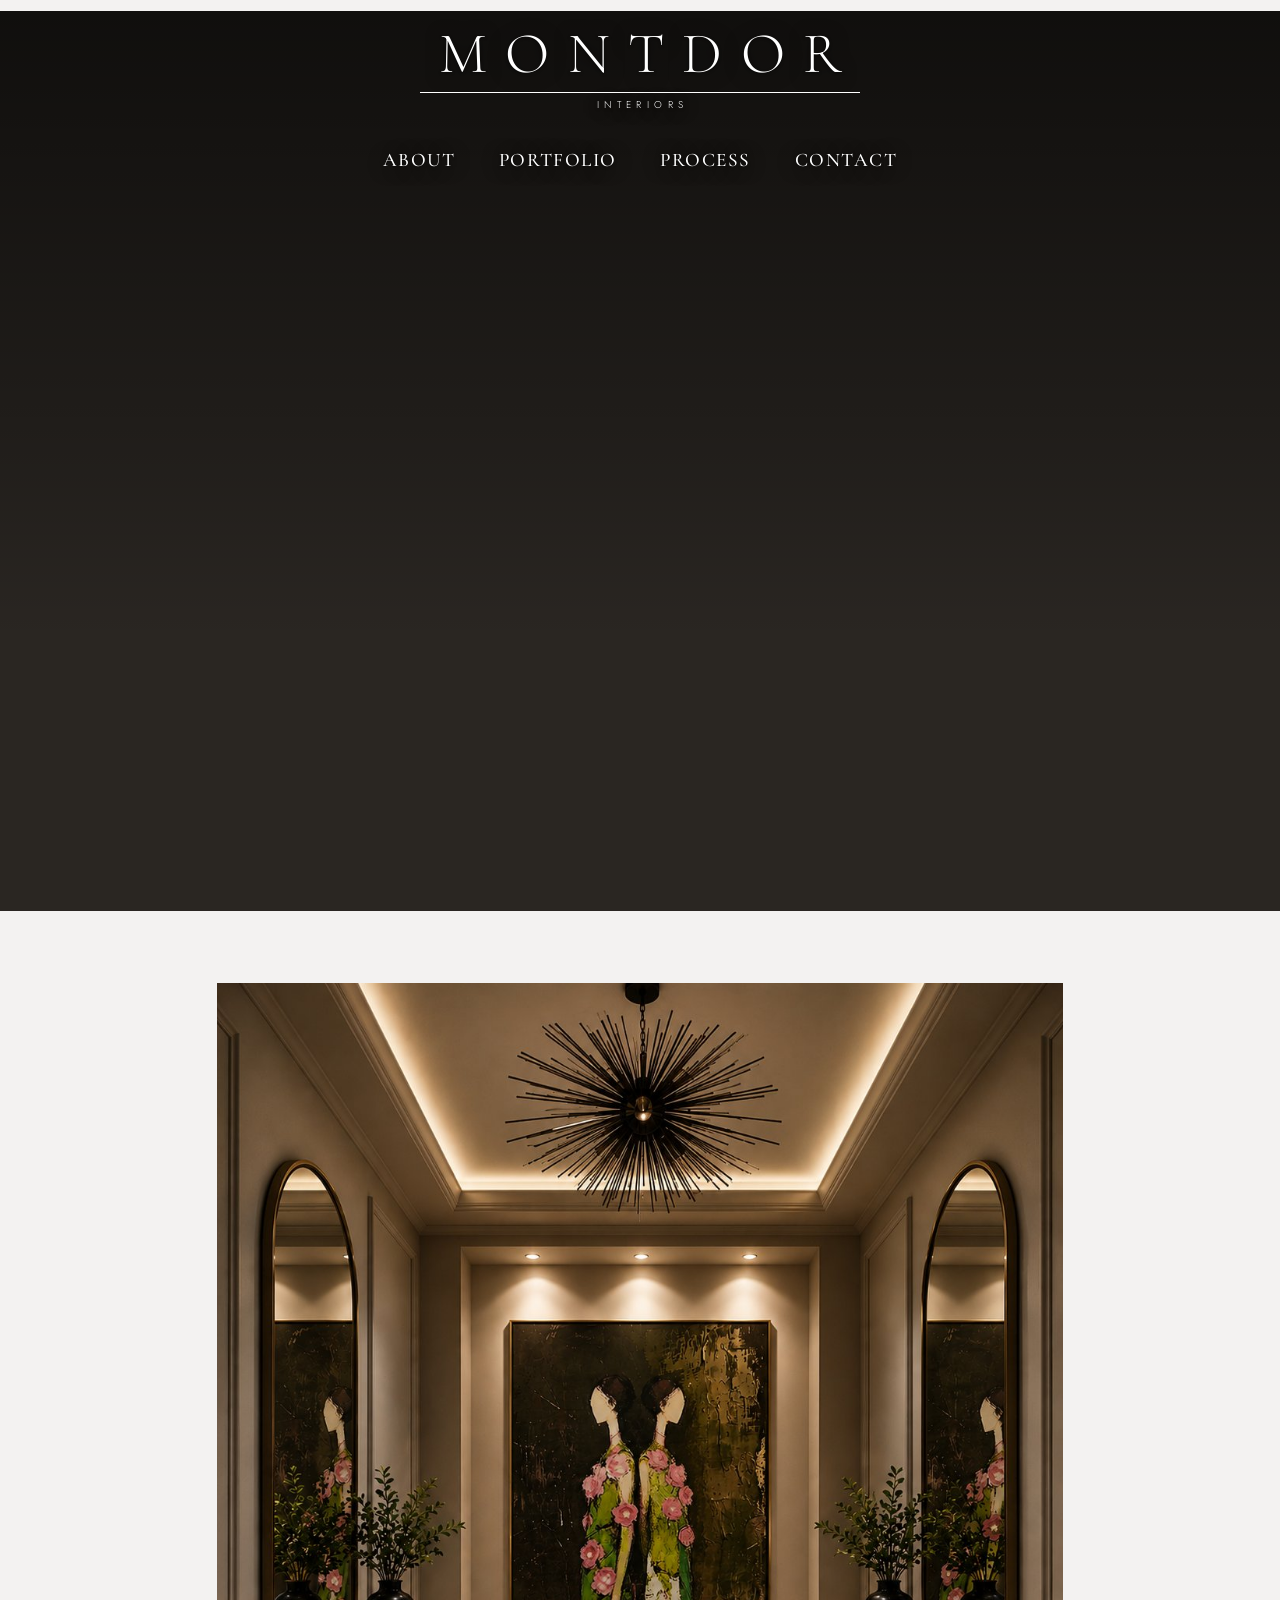
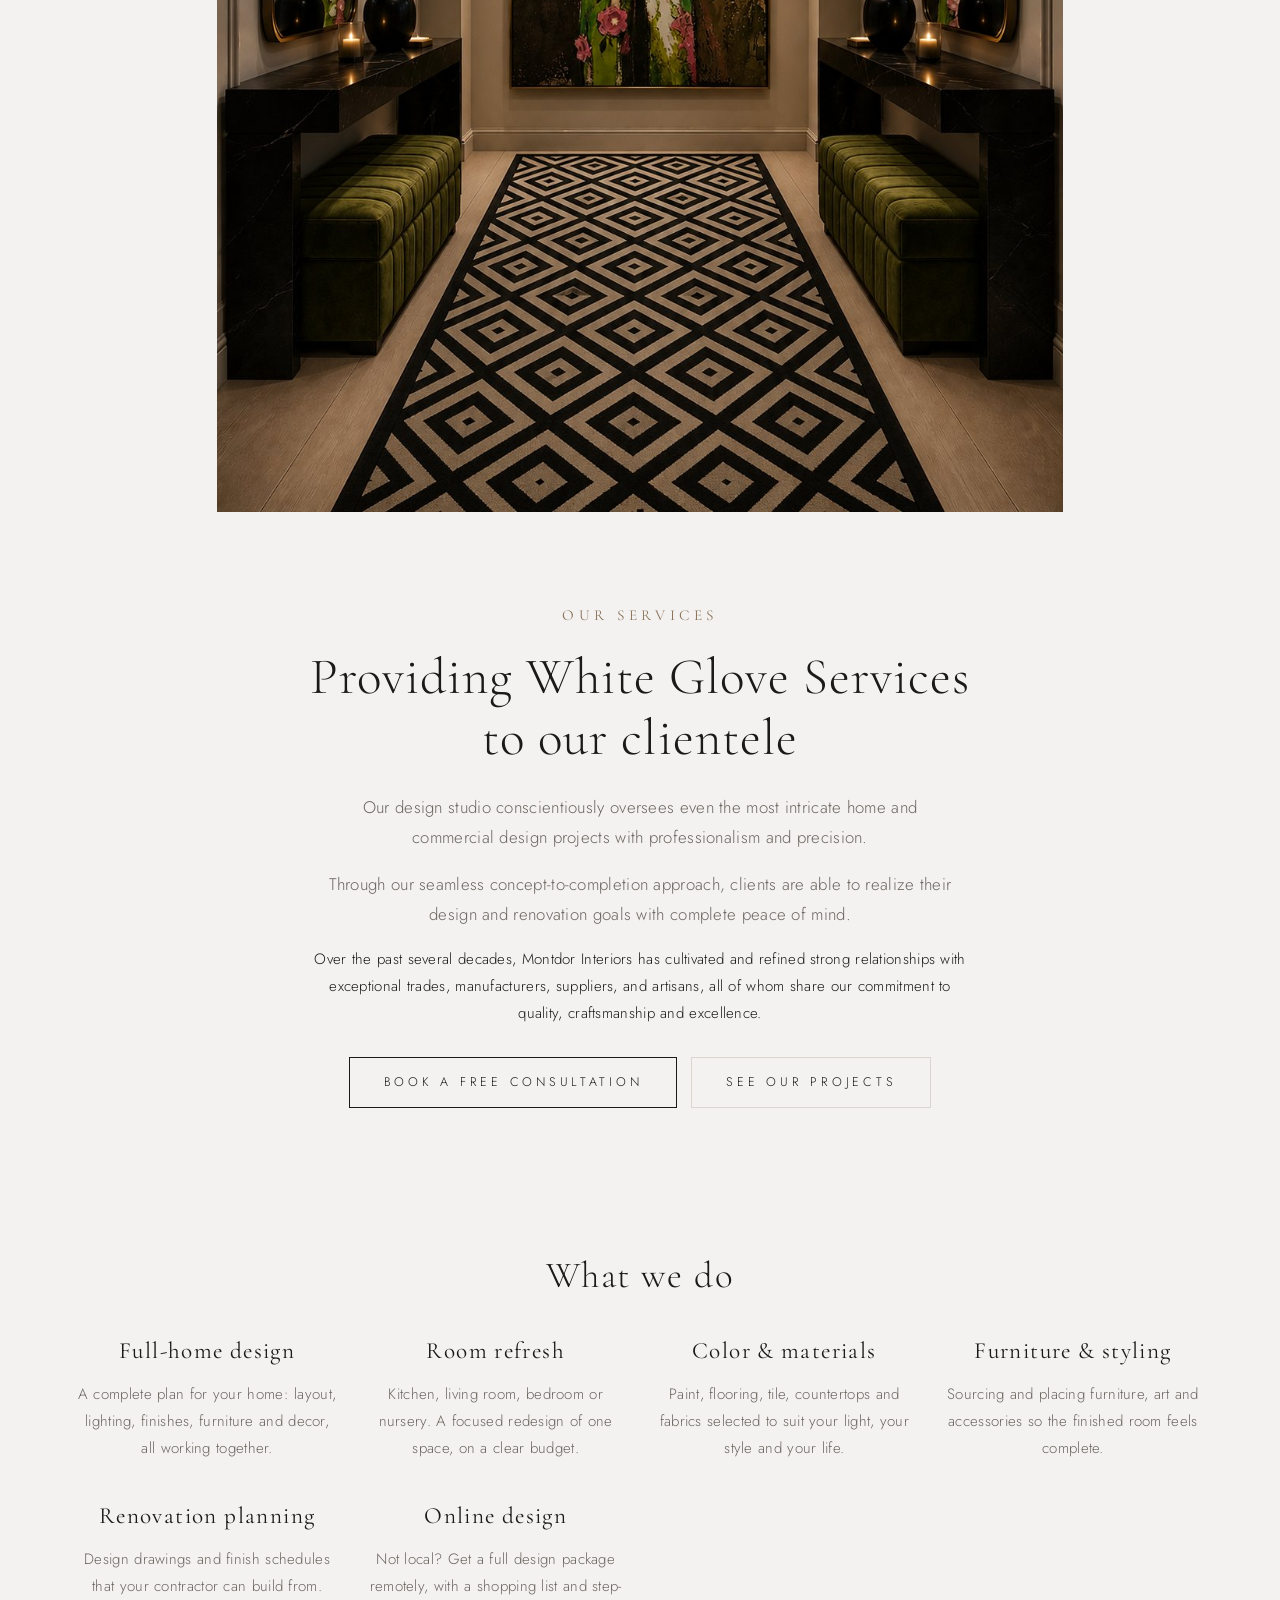
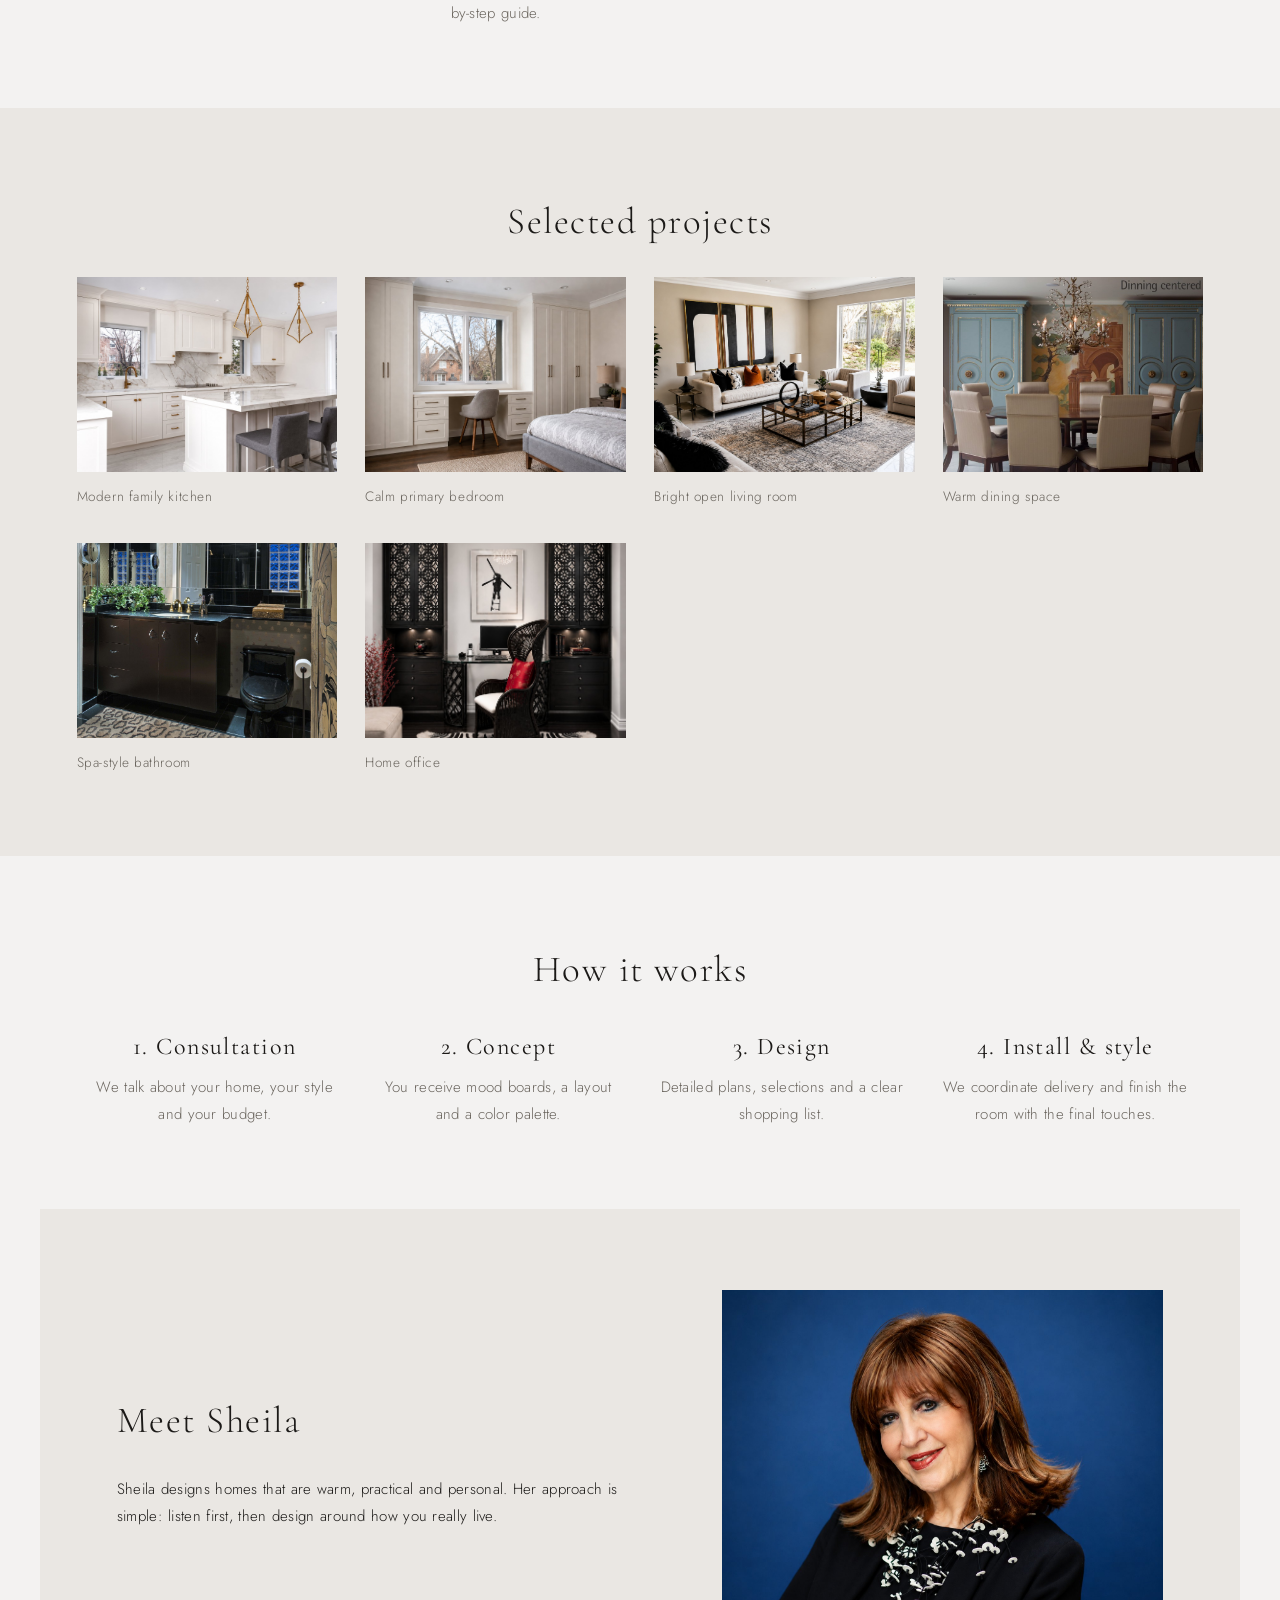
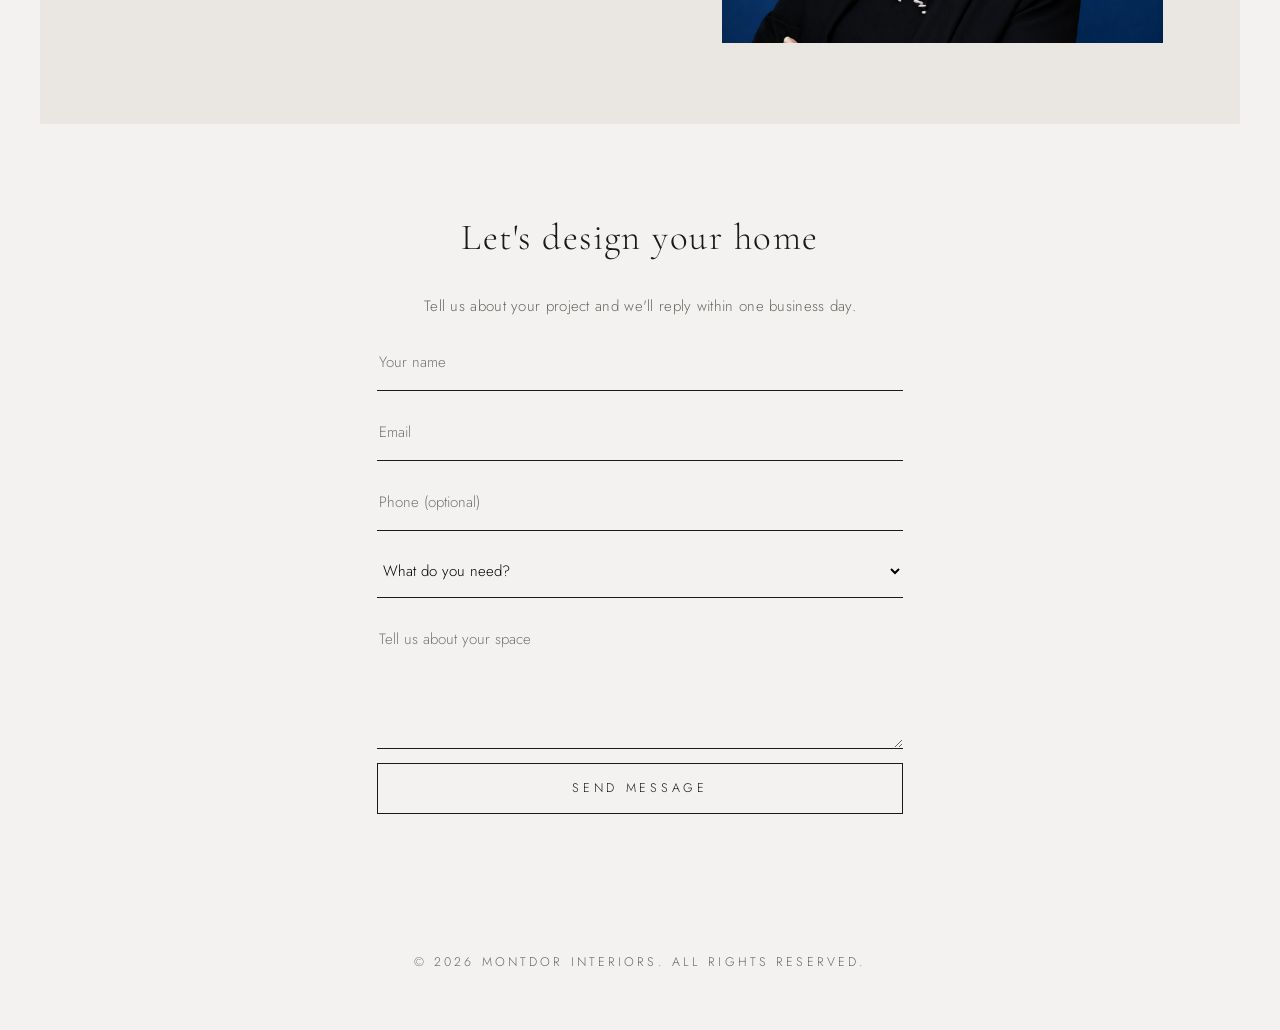
<file: index.html>
<!DOCTYPE html>
<html lang="en">
<head>
<meta charset="utf-8">
<meta name="viewport" content="width=device-width, initial-scale=1">
<title>Montdor Interiors | Interior Design for Beautiful, Livable Homes</title>
<meta name="description" content="Interior design for homes: full-home design, room refreshes, color and material selection, and styling. Draft site.">
<link rel="preconnect" href="https://fonts.googleapis.com"><link href="https://fonts.googleapis.com/css2?family=Cormorant+Garamond:wght@300;400;500&family=Jost:wght@300;400&display=swap" rel="stylesheet">
<link rel="stylesheet" href="style.css">
</head>
<body class="home">
<header class="nav">
  <button class="burger" aria-label="Menu" onclick="document.getElementById('menu').classList.toggle('open')">MENU</button>
  <a class="wordmark" href="index.html"><b>MONTDOR</b><i>INTERIORS</i></a>
  <ul class="nav-menu" id="menu">
    <li><a href="about.html">About</a></li>
    <li><a href="portfolio.html">Portfolio</a><div class="drop"><a href="interior-design.html">Interior Design</a><a href="interior-furnishings.html">Interior Furnishings</a><a href="basements.html">Basements</a></div></li>
    <li><a href="process.html">Process</a><div class="drop"><a href="process.html">The Process</a><a href="coordination.html">Coordination</a><a href="delivery.html">Delivery</a></div></li>
    <li><a href="index.html#contact">Contact</a></li>
  </ul>
</header>

<main id="top">
<section class="slides" aria-label="Featured projects"><img src="images/kitchen.jpg" alt=""><img src="images/living.jpg" alt=""><img src="images/bedroom-main.jpg" alt=""><img src="images/dining.jpg" alt=""><img src="images/rosedale-kitchen.jpg" alt=""><img src="images/fireplace.jpg" alt=""></section>
<section class="entry">
  <img class="pic" src="images/hall.jpg" alt="">
</section>
<section class="hero">
  <p class="eyebrow">Our Services</p>
  <h1>Providing White Glove Services to our clientele</h1>
  <p class="lead">Our design studio conscientiously oversees even the most intricate home and commercial design projects with professionalism and precision.</p>
  <p class="lead">Through our seamless concept-to-completion approach, clients are able to realize their design and renovation goals with complete peace of mind.</p>
  <p>Over the past several decades, Montdor Interiors has cultivated and refined strong relationships with exceptional trades, manufacturers, suppliers, and artisans, all of whom share our commitment to quality, craftsmanship and excellence.</p>
  <div class="cta-row">
    <a class="btn" href="#contact">Book a free consultation</a>
    <a class="btn ghost" href="#work">See our projects</a>
  </div>
</section>

<section id="services" class="section">
  <h2>What we do</h2>
  <div class="grid3">
    <article class="card"><h3>Full-home design</h3><p>A complete plan for your home: layout, lighting, finishes, furniture and decor, all working together.</p></article>
    <article class="card"><h3>Room refresh</h3><p>Kitchen, living room, bedroom or nursery. A focused redesign of one space, on a clear budget.</p></article>
    <article class="card"><h3>Color &amp; materials</h3><p>Paint, flooring, tile, countertops and fabrics selected to suit your light, your style and your life.</p></article>
    <article class="card"><h3>Furniture &amp; styling</h3><p>Sourcing and placing furniture, art and accessories so the finished room feels complete.</p></article>
    <article class="card"><h3>Renovation planning</h3><p>Design drawings and finish schedules that your contractor can build from.</p></article>
    <article class="card"><h3>Online design</h3><p>Not local? Get a full design package remotely, with a shopping list and step-by-step guide.</p></article>
  </div>
</section>

<section id="work" class="section alt">
  <h2>Selected projects</h2>
  
  <div class="grid3 gallery">
    <figure><img class="pic" style="width:100%;max-width:none;object-fit:cover;aspect-ratio:4/3" src="images/kitchen.jpg" alt=""><figcaption>Modern family kitchen</figcaption></figure>
    <figure><img class="pic" style="width:100%;max-width:none;object-fit:cover;aspect-ratio:4/3" src="images/bedroom-main.jpg" alt=""><figcaption>Calm primary bedroom</figcaption></figure>
    <figure><img class="pic" style="width:100%;max-width:none;object-fit:cover;aspect-ratio:4/3" src="images/living.jpg" alt=""><figcaption>Bright open living room</figcaption></figure>
    <figure><img class="pic" style="width:100%;max-width:none;object-fit:cover;aspect-ratio:4/3" src="images/dining.jpg" alt=""><figcaption>Warm dining space</figcaption></figure>
    <figure><img class="pic" style="width:100%;max-width:none;object-fit:cover;aspect-ratio:4/3" src="images/ensuite.jpg" alt=""><figcaption>Spa-style bathroom</figcaption></figure>
    <figure><img class="pic" style="width:100%;max-width:none;object-fit:cover;aspect-ratio:4/3" src="images/office.jpg" alt=""><figcaption>Home office</figcaption></figure>
  </div>
</section>

<section id="process" class="section">
  <h2>How it works</h2>
  <ol class="steps">
    <li><b>1. Consultation</b><span>We talk about your home, your style and your budget.</span></li>
    <li><b>2. Concept</b><span>You receive mood boards, a layout and a color palette.</span></li>
    <li><b>3. Design</b><span>Detailed plans, selections and a clear shopping list.</span></li>
    <li><b>4. Install &amp; style</b><span>We coordinate delivery and finish the room with the final touches.</span></li>
  </ol>
</section>

<section id="about" class="section alt about">
  <div>
    <h2>Meet Sheila</h2>
    <p>Sheila designs homes that are warm, practical and personal. Her approach is simple: listen first, then design around how you really live.</p>
  </div>
  <img class="pic" src="images/headshot.jpg" alt="">
</section>

<section id="contact" class="section contact">
  <h2>Let's design your home</h2>
  <p class="sub">Tell us about your project and we'll reply within one business day.</p>
  <form action="#" method="post" onsubmit="event.preventDefault();alert('Draft form: not connected yet.');">
    <input type="text" placeholder="Your name" required>
    <input type="email" placeholder="Email" required>
    <input type="tel" placeholder="Phone (optional)">
    <select><option>What do you need?</option><option>Full-home design</option><option>Room refresh</option><option>Color &amp; materials</option><option>Furniture &amp; styling</option><option>Renovation planning</option></select>
    <textarea rows="4" placeholder="Tell us about your space"></textarea>
    <button class="btn" type="submit">Send message</button>
  </form>
</section>
</main>

<footer>
  <p>&copy; 2026 Montdor Interiors. All rights reserved.</p>
</footer>
</body>
</html>
</file>
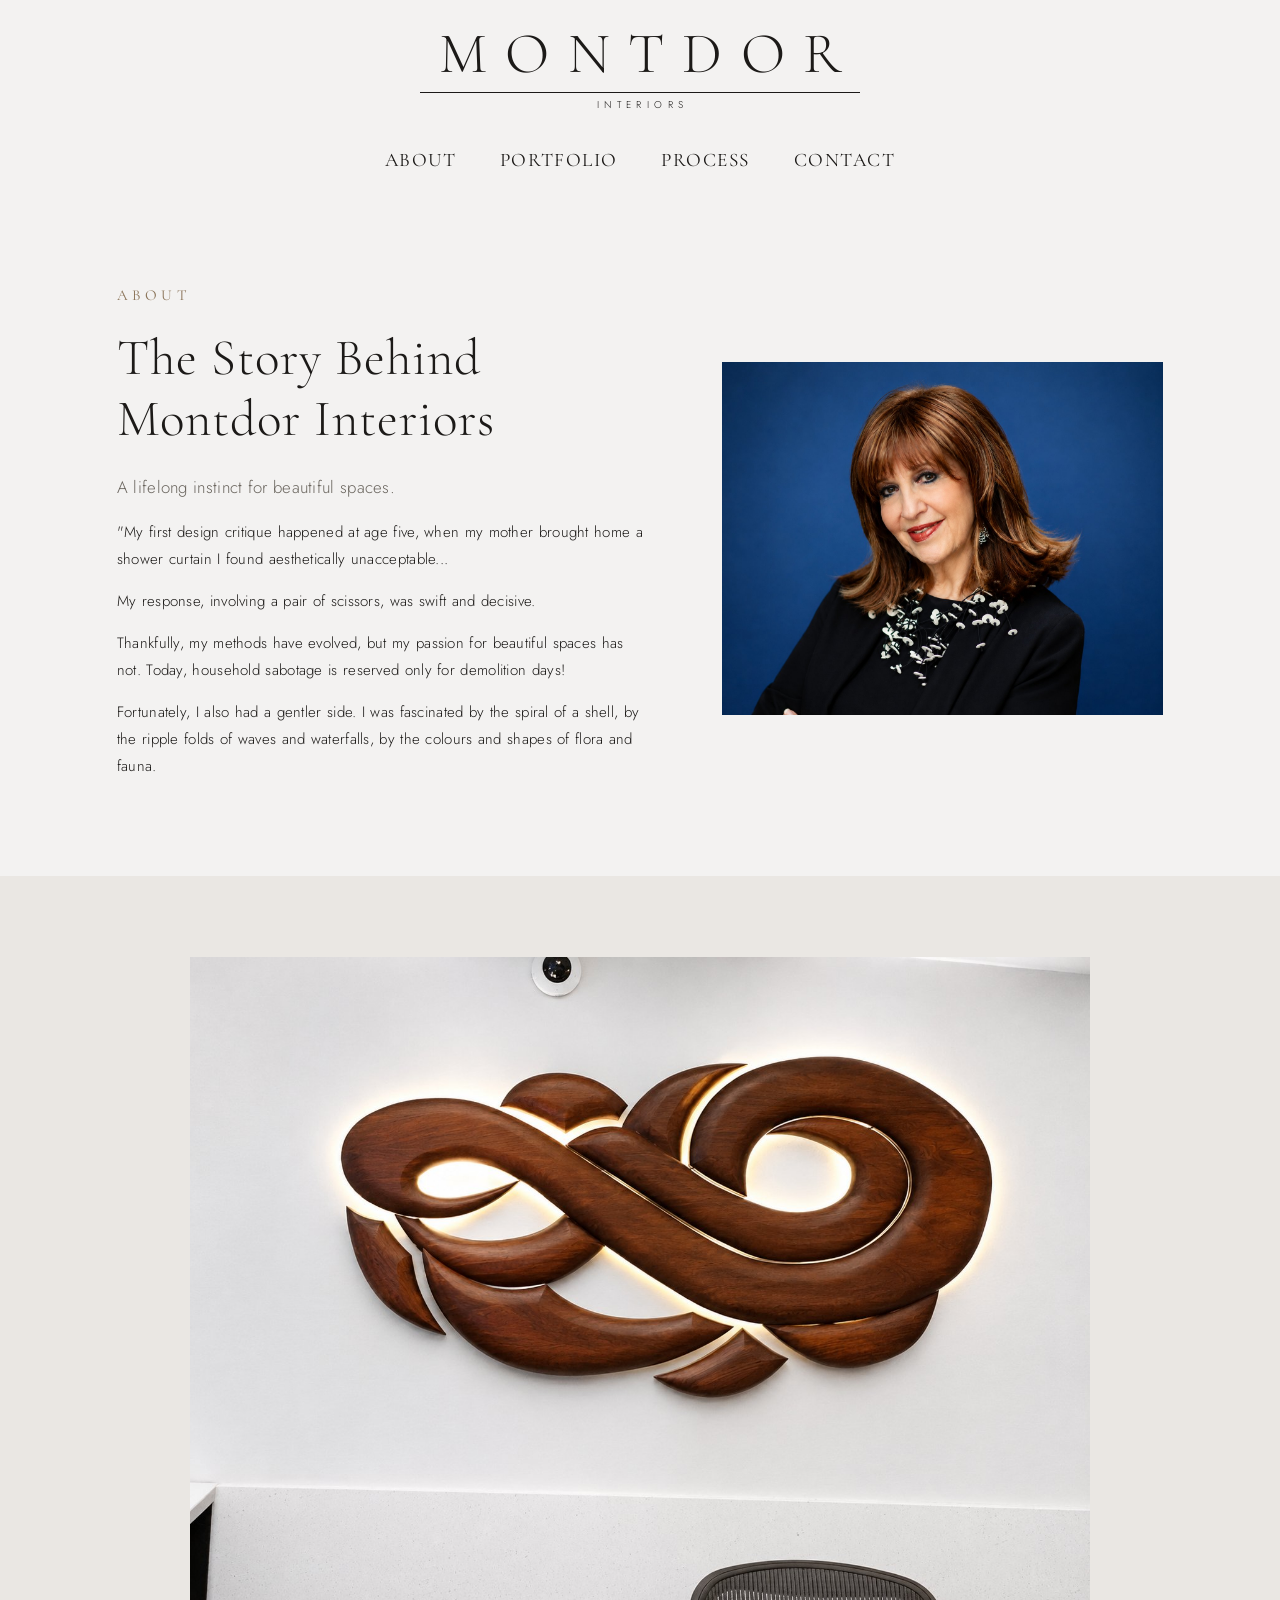
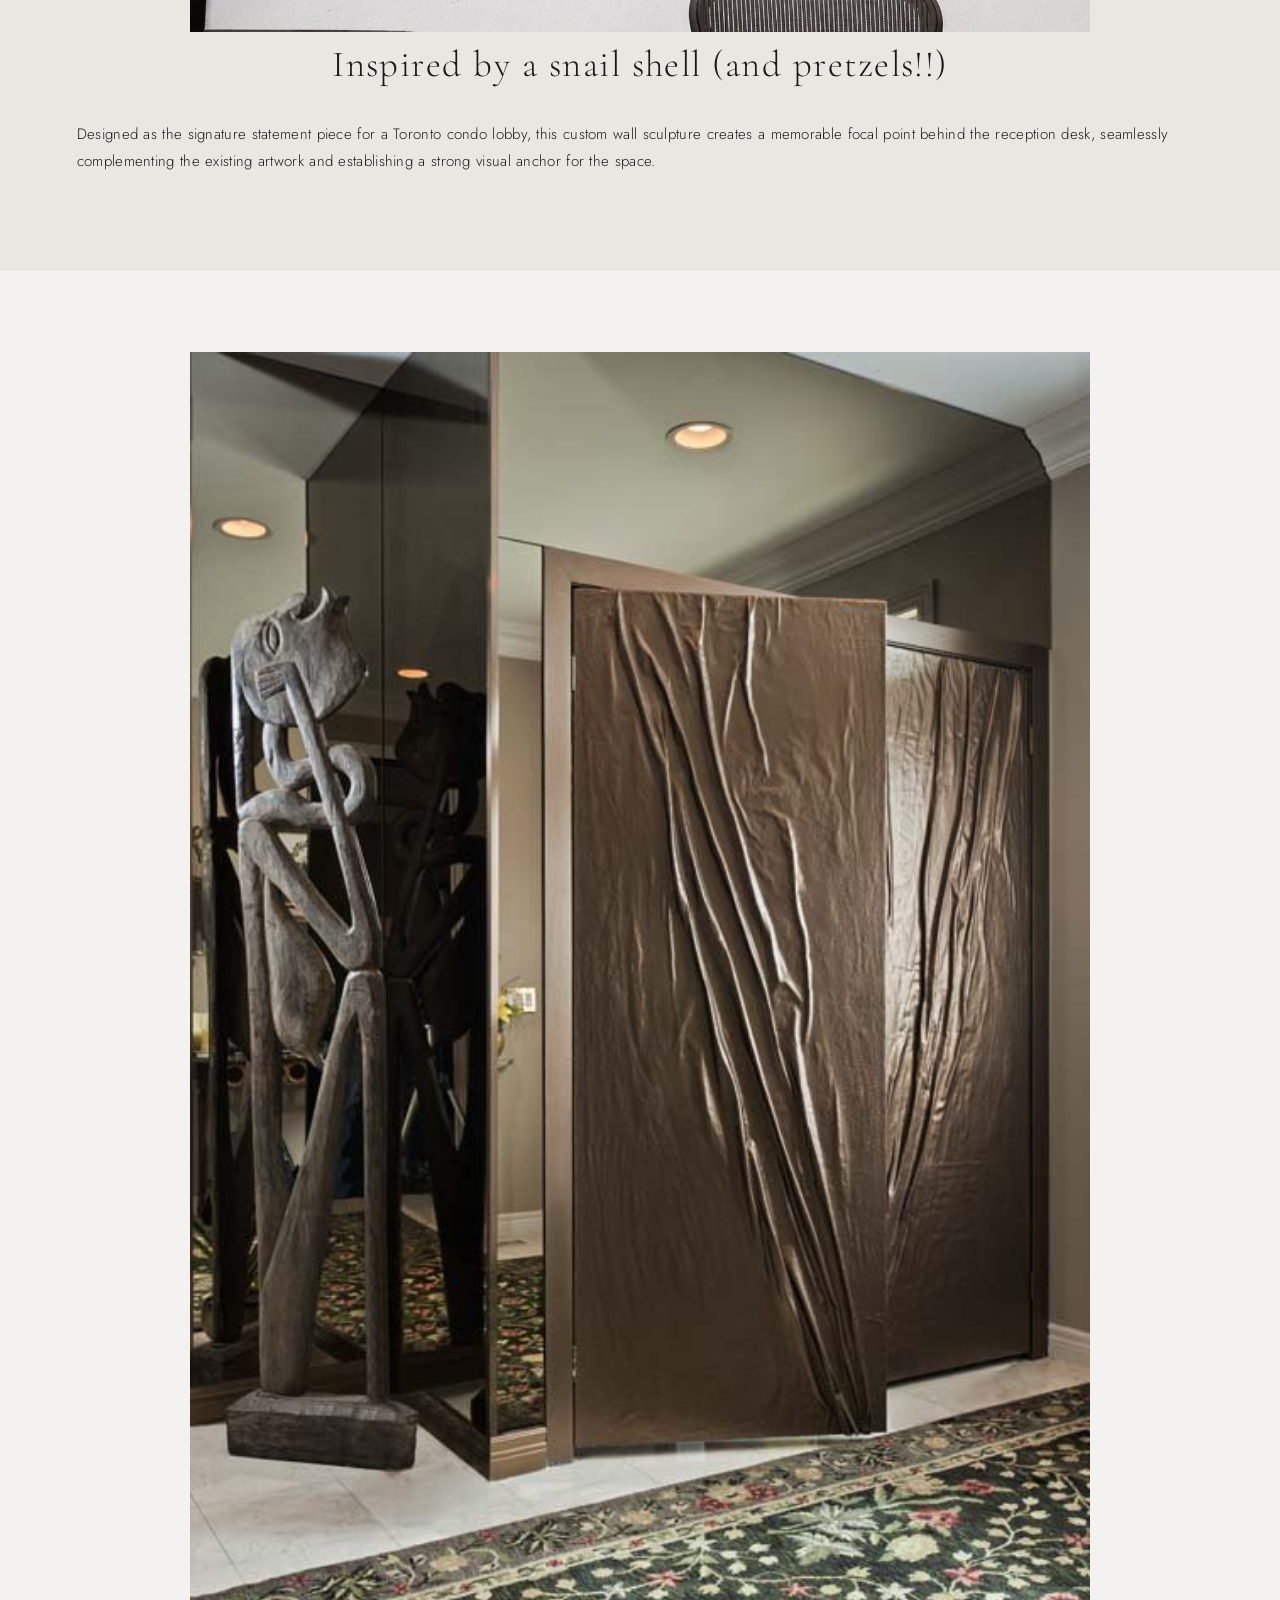
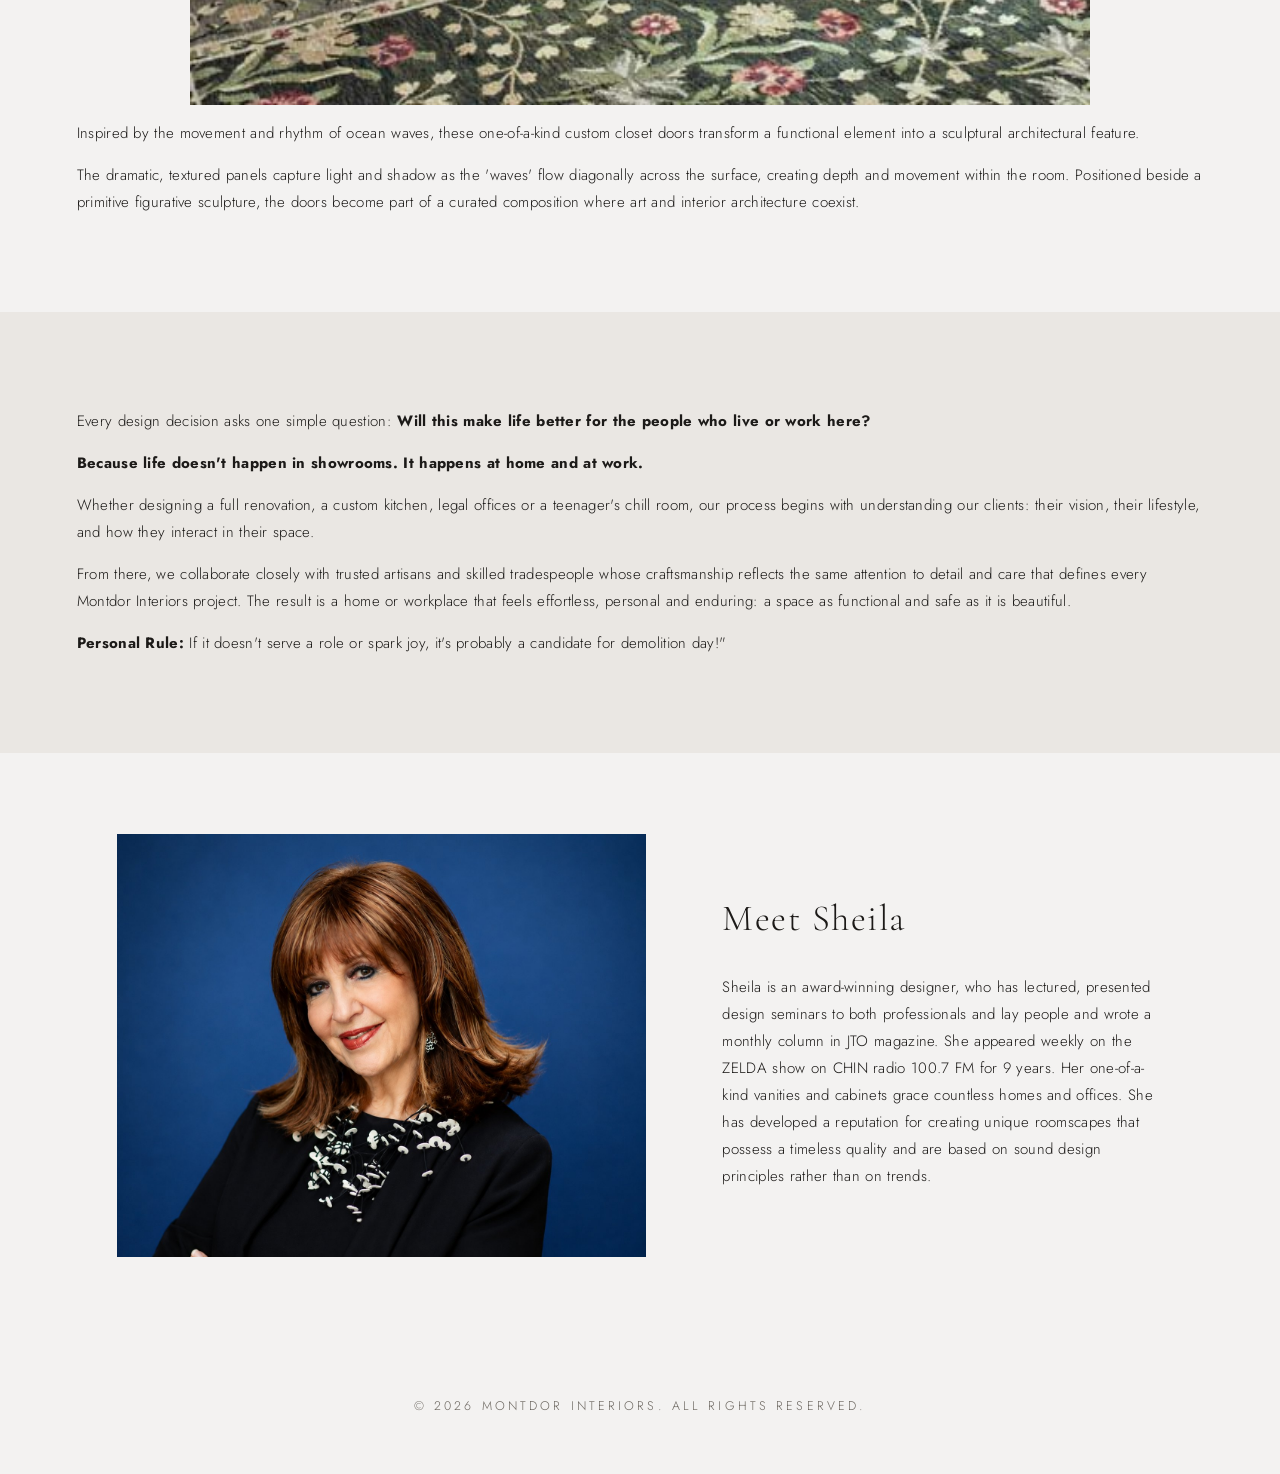
<file: about.html>
<!DOCTYPE html>
<html lang="en">
<head>
<meta charset="utf-8">
<meta name="viewport" content="width=device-width, initial-scale=1">
<title>About | Montdor Interiors</title>
<link rel="preconnect" href="https://fonts.googleapis.com"><link href="https://fonts.googleapis.com/css2?family=Cormorant+Garamond:wght@300;400;500&family=Jost:wght@300;400&display=swap" rel="stylesheet">
<link rel="stylesheet" href="style.css">
</head>
<body>
<header class="nav">
  <button class="burger" aria-label="Menu" onclick="document.getElementById('menu').classList.toggle('open')">MENU</button>
  <a class="wordmark" href="index.html"><b>MONTDOR</b><i>INTERIORS</i></a>
  <ul class="nav-menu" id="menu">
    <li><a href="about.html">About</a></li>
    <li><a href="portfolio.html">Portfolio</a><div class="drop"><a href="interior-design.html">Interior Design</a><a href="interior-furnishings.html">Interior Furnishings</a><a href="basements.html">Basements</a></div></li>
    <li><a href="process.html">Process</a><div class="drop"><a href="process.html">The Process</a><a href="coordination.html">Coordination</a><a href="delivery.html">Delivery</a></div></li>
    <li><a href="index.html#contact">Contact</a></li>
  </ul>
</header>
<main>
<section class="section about">
  <div>
    <p class="eyebrow">About</p>
    <h1>The Story Behind Montdor Interiors</h1>
    <p class="lead">A lifelong instinct for beautiful spaces.</p>
    <p>"My first design critique happened at age five, when my mother brought home a shower curtain I found aesthetically unacceptable...</p>
    <p>My response, involving a pair of scissors, was swift and decisive.</p>
    <p>Thankfully, my methods have evolved, but my passion for beautiful spaces has not. Today, household sabotage is reserved only for demolition days!</p>
    <p>Fortunately, I also had a gentler side. I was fascinated by the spiral of a shell, by the ripple folds of waves and waterfalls, by the colours and shapes of flora and fauna.</p>
  </div>
  <img class="pic" src="images/headshot.jpg" alt="">
</section>
<section class="section alt">
  <img class="pic" src="images/sculpture.jpg" alt="">
  <h2>Inspired by a snail shell (and pretzels!!)</h2>
  <p>Designed as the signature statement piece for a Toronto condo lobby, this custom wall sculpture creates a memorable focal point behind the reception desk, seamlessly complementing the existing artwork and establishing a strong visual anchor for the space.</p>
</section>
<section class="section">
  <img class="pic" src="images/doors.jpg" alt="">
  <p>Inspired by the movement and rhythm of ocean waves, these one-of-a-kind custom closet doors transform a functional element into a sculptural architectural feature.</p>
  <p>The dramatic, textured panels capture light and shadow as the 'waves' flow diagonally across the surface, creating depth and movement within the room. Positioned beside a primitive figurative sculpture, the doors become part of a curated composition where art and interior architecture coexist.</p>
</section>
<section class="section alt">
  <p>Every design decision asks one simple question: <b>Will this make life better for the people who live or work here?</b></p>
  <p><b>Because life doesn't happen in showrooms. It happens at home and at work.</b></p>
  <p>Whether designing a full renovation, a custom kitchen, legal offices or a teenager's chill room, our process begins with understanding our clients: their vision, their lifestyle, and how they interact in their space.</p>
  <p>From there, we collaborate closely with trusted artisans and skilled tradespeople whose craftsmanship reflects the same attention to detail and care that defines every Montdor Interiors project. The result is a home or workplace that feels effortless, personal and enduring: a space as functional and safe as it is beautiful.</p>
  <p><b>Personal Rule:</b> If it doesn't serve a role or spark joy, it's probably a candidate for demolition day!"</p>
</section>
<section class="section about">
  <img class="pic" src="images/headshot.jpg" alt="">
  <div>
    <h2>Meet Sheila</h2>
    <p>Sheila is an award-winning designer, who has lectured, presented design seminars to both professionals and lay people and wrote a monthly column in JTO magazine. She appeared weekly on the ZELDA show on CHIN radio 100.7 FM for 9 years. Her one-of-a-kind vanities and cabinets grace countless homes and offices. She has developed a reputation for creating unique roomscapes that possess a timeless quality and are based on sound design principles rather than on trends.</p>
  </div>
</section>
</main>
<footer><p>&copy; 2026 Montdor Interiors. All rights reserved.</p></footer>
</body>
</html>
</file>
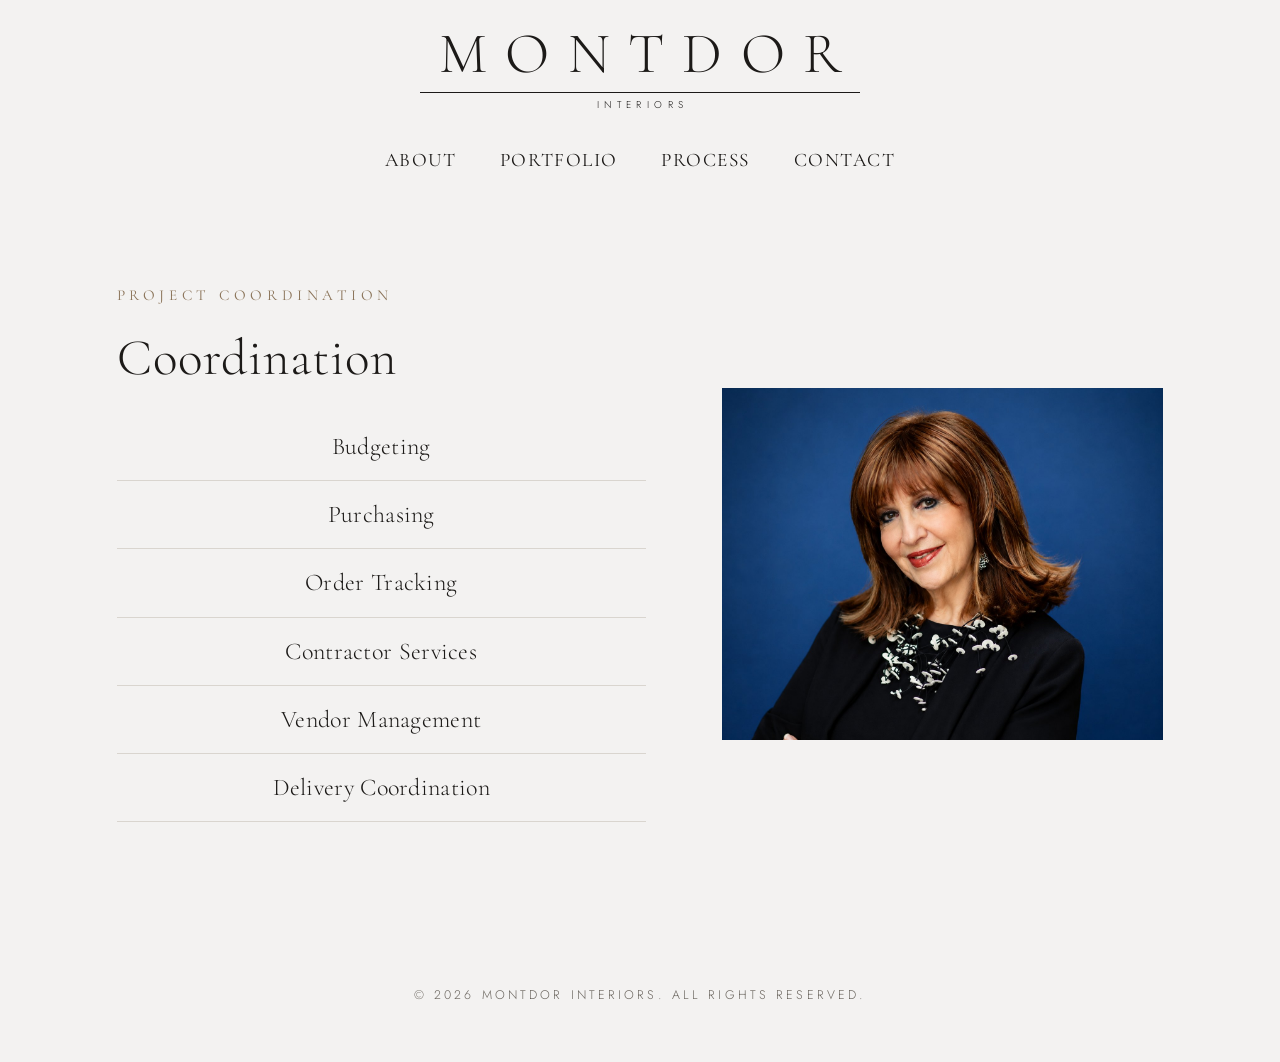
<file: coordination.html>
<!DOCTYPE html>
<html lang="en">
<head>
<meta charset="utf-8">
<meta name="viewport" content="width=device-width, initial-scale=1">
<title>Project Coordination | Montdor Interiors</title>
<link rel="preconnect" href="https://fonts.googleapis.com"><link href="https://fonts.googleapis.com/css2?family=Cormorant+Garamond:wght@300;400;500&family=Jost:wght@300;400&display=swap" rel="stylesheet">
<link rel="stylesheet" href="style.css">
</head>
<body>
<header class="nav">
  <button class="burger" aria-label="Menu" onclick="document.getElementById('menu').classList.toggle('open')">MENU</button>
  <a class="wordmark" href="index.html"><b>MONTDOR</b><i>INTERIORS</i></a>
  <ul class="nav-menu" id="menu">
    <li><a href="about.html">About</a></li>
    <li><a href="portfolio.html">Portfolio</a><div class="drop"><a href="interior-design.html">Interior Design</a><a href="interior-furnishings.html">Interior Furnishings</a><a href="basements.html">Basements</a></div></li>
    <li><a href="process.html">Process</a><div class="drop"><a href="process.html">The Process</a><a href="coordination.html">Coordination</a><a href="delivery.html">Delivery</a></div></li>
    <li><a href="index.html#contact">Contact</a></li>
  </ul>
</header>
<main>
<section class="section about">
  <div>
    <p class="eyebrow">Project Coordination</p>
    <h1>Coordination</h1>
    <ul class="list">
      <li>Budgeting</li>
      <li>Purchasing</li>
      <li>Order Tracking</li>
      <li>Contractor Services</li>
      <li>Vendor Management</li>
      <li>Delivery Coordination</li>
    </ul>
  </div>
  <img class="pic" src="images/headshot.jpg" alt="">
</section>
</main>
<footer><p>&copy; 2026 Montdor Interiors. All rights reserved.</p></footer>
</body>
</html>
</file>
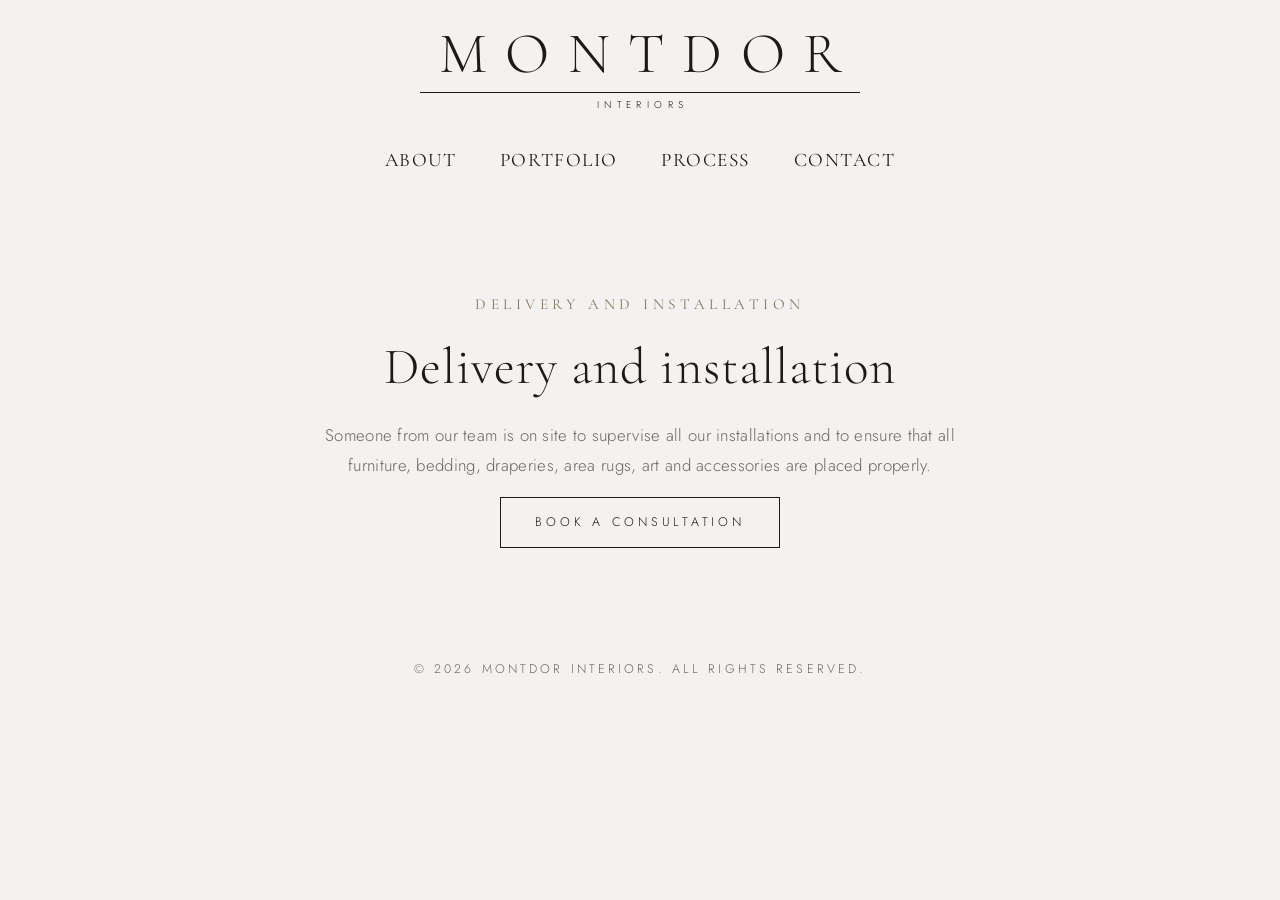
<file: delivery.html>
<!DOCTYPE html>
<html lang="en">
<head>
<meta charset="utf-8">
<meta name="viewport" content="width=device-width, initial-scale=1">
<title>Delivery and Installation | Montdor Interiors</title>
<link rel="preconnect" href="https://fonts.googleapis.com"><link href="https://fonts.googleapis.com/css2?family=Cormorant+Garamond:wght@300;400;500&family=Jost:wght@300;400&display=swap" rel="stylesheet">
<link rel="stylesheet" href="style.css">
</head>
<body>
<header class="nav">
  <button class="burger" aria-label="Menu" onclick="document.getElementById('menu').classList.toggle('open')">MENU</button>
  <a class="wordmark" href="index.html"><b>MONTDOR</b><i>INTERIORS</i></a>
  <ul class="nav-menu" id="menu">
    <li><a href="about.html">About</a></li>
    <li><a href="portfolio.html">Portfolio</a><div class="drop"><a href="interior-design.html">Interior Design</a><a href="interior-furnishings.html">Interior Furnishings</a><a href="basements.html">Basements</a></div></li>
    <li><a href="process.html">Process</a><div class="drop"><a href="process.html">The Process</a><a href="coordination.html">Coordination</a><a href="delivery.html">Delivery</a></div></li>
    <li><a href="index.html#contact">Contact</a></li>
  </ul>
</header>
<main>
<section class="hero">
  <p class="eyebrow">Delivery and Installation</p>
  <h1>Delivery and installation</h1>
  <p class="lead">Someone from our team is on site to supervise all our installations and to ensure that all furniture, bedding, draperies, area rugs, art and accessories are placed properly.</p>
  <a class="btn" href="index.html#contact">Book a consultation</a>
</section>
</main>
<footer><p>&copy; 2026 Montdor Interiors. All rights reserved.</p></footer>
</body>
</html>
</file>
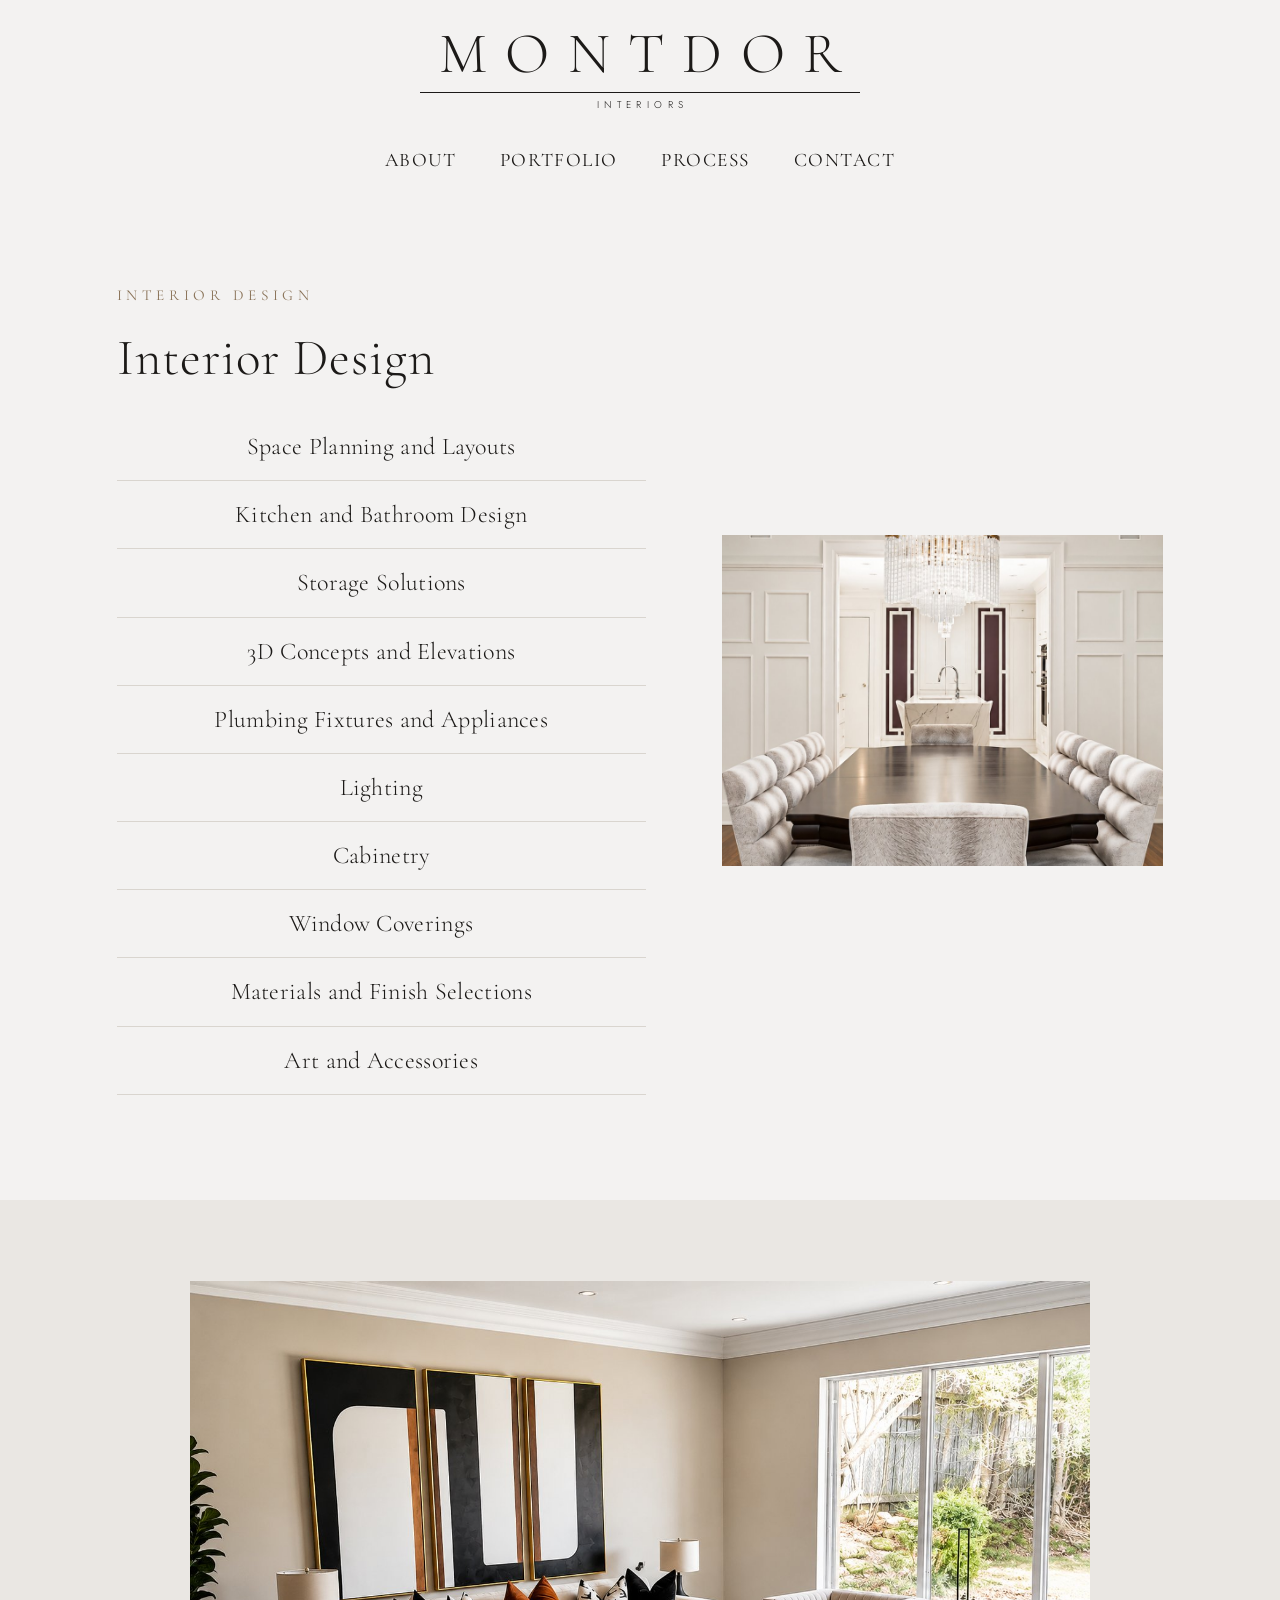
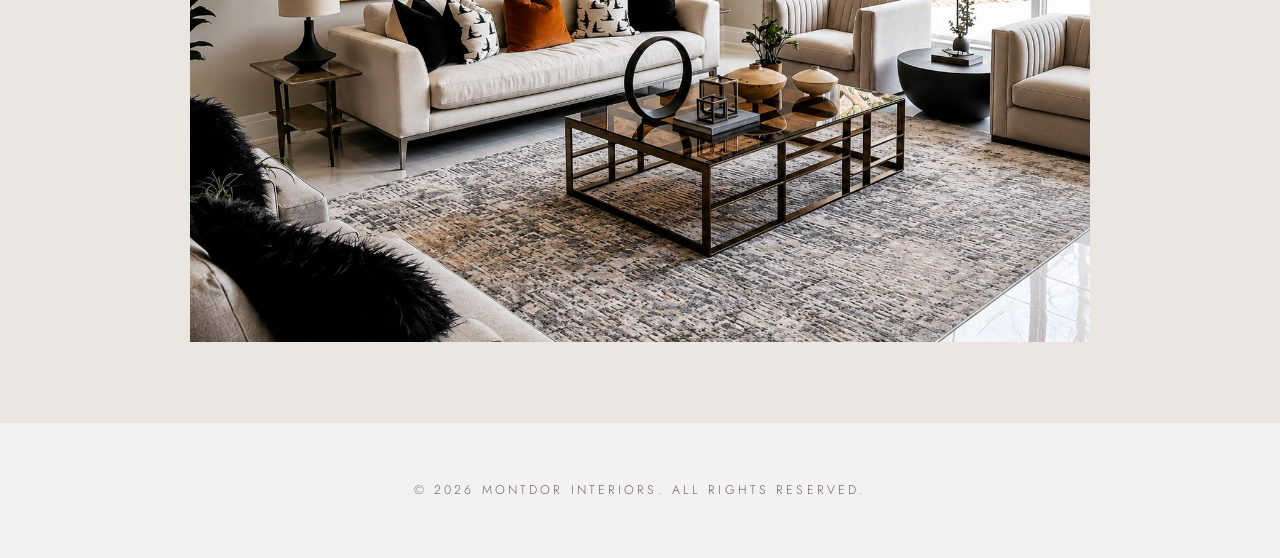
<file: interior-design.html>
<!DOCTYPE html>
<html lang="en">
<head>
<meta charset="utf-8">
<meta name="viewport" content="width=device-width, initial-scale=1">
<title>Interior Design | Montdor Interiors</title>
<link rel="preconnect" href="https://fonts.googleapis.com"><link href="https://fonts.googleapis.com/css2?family=Cormorant+Garamond:wght@300;400;500&family=Jost:wght@300;400&display=swap" rel="stylesheet">
<link rel="stylesheet" href="style.css">
</head>
<body>
<header class="nav">
  <button class="burger" aria-label="Menu" onclick="document.getElementById('menu').classList.toggle('open')">MENU</button>
  <a class="wordmark" href="index.html"><b>MONTDOR</b><i>INTERIORS</i></a>
  <ul class="nav-menu" id="menu">
    <li><a href="about.html">About</a></li>
    <li><a href="portfolio.html">Portfolio</a><div class="drop"><a href="interior-design.html">Interior Design</a><a href="interior-furnishings.html">Interior Furnishings</a><a href="basements.html">Basements</a></div></li>
    <li><a href="process.html">Process</a><div class="drop"><a href="process.html">The Process</a><a href="coordination.html">Coordination</a><a href="delivery.html">Delivery</a></div></li>
    <li><a href="index.html#contact">Contact</a></li>
  </ul>
</header>
<main>
<section class="section about">
  <div>
    <p class="eyebrow">Interior Design</p>
    <h1>Interior Design</h1>
    <ul class="list">
      <li>Space Planning and Layouts</li>
      <li>Kitchen and Bathroom Design</li>
      <li>Storage Solutions</li>
      <li>3D Concepts and Elevations</li>
      <li>Plumbing Fixtures and Appliances</li>
      <li>Lighting</li>
      <li>Cabinetry</li>
      <li>Window Coverings</li>
      <li>Materials and Finish Selections</li>
      <li>Art and Accessories</li>
    </ul>
  </div>
  <img class="pic" style="width:100%;max-width:none;object-fit:cover;aspect-ratio:4/3" src="images/rosedale-kitchen.jpg" alt="">
</section>
<section class="section alt">
  <img class="pic" src="images/living.jpg" alt="">
</section>
</main>
<footer><p>&copy; 2026 Montdor Interiors. All rights reserved.</p></footer>
</body>
</html>
</file>
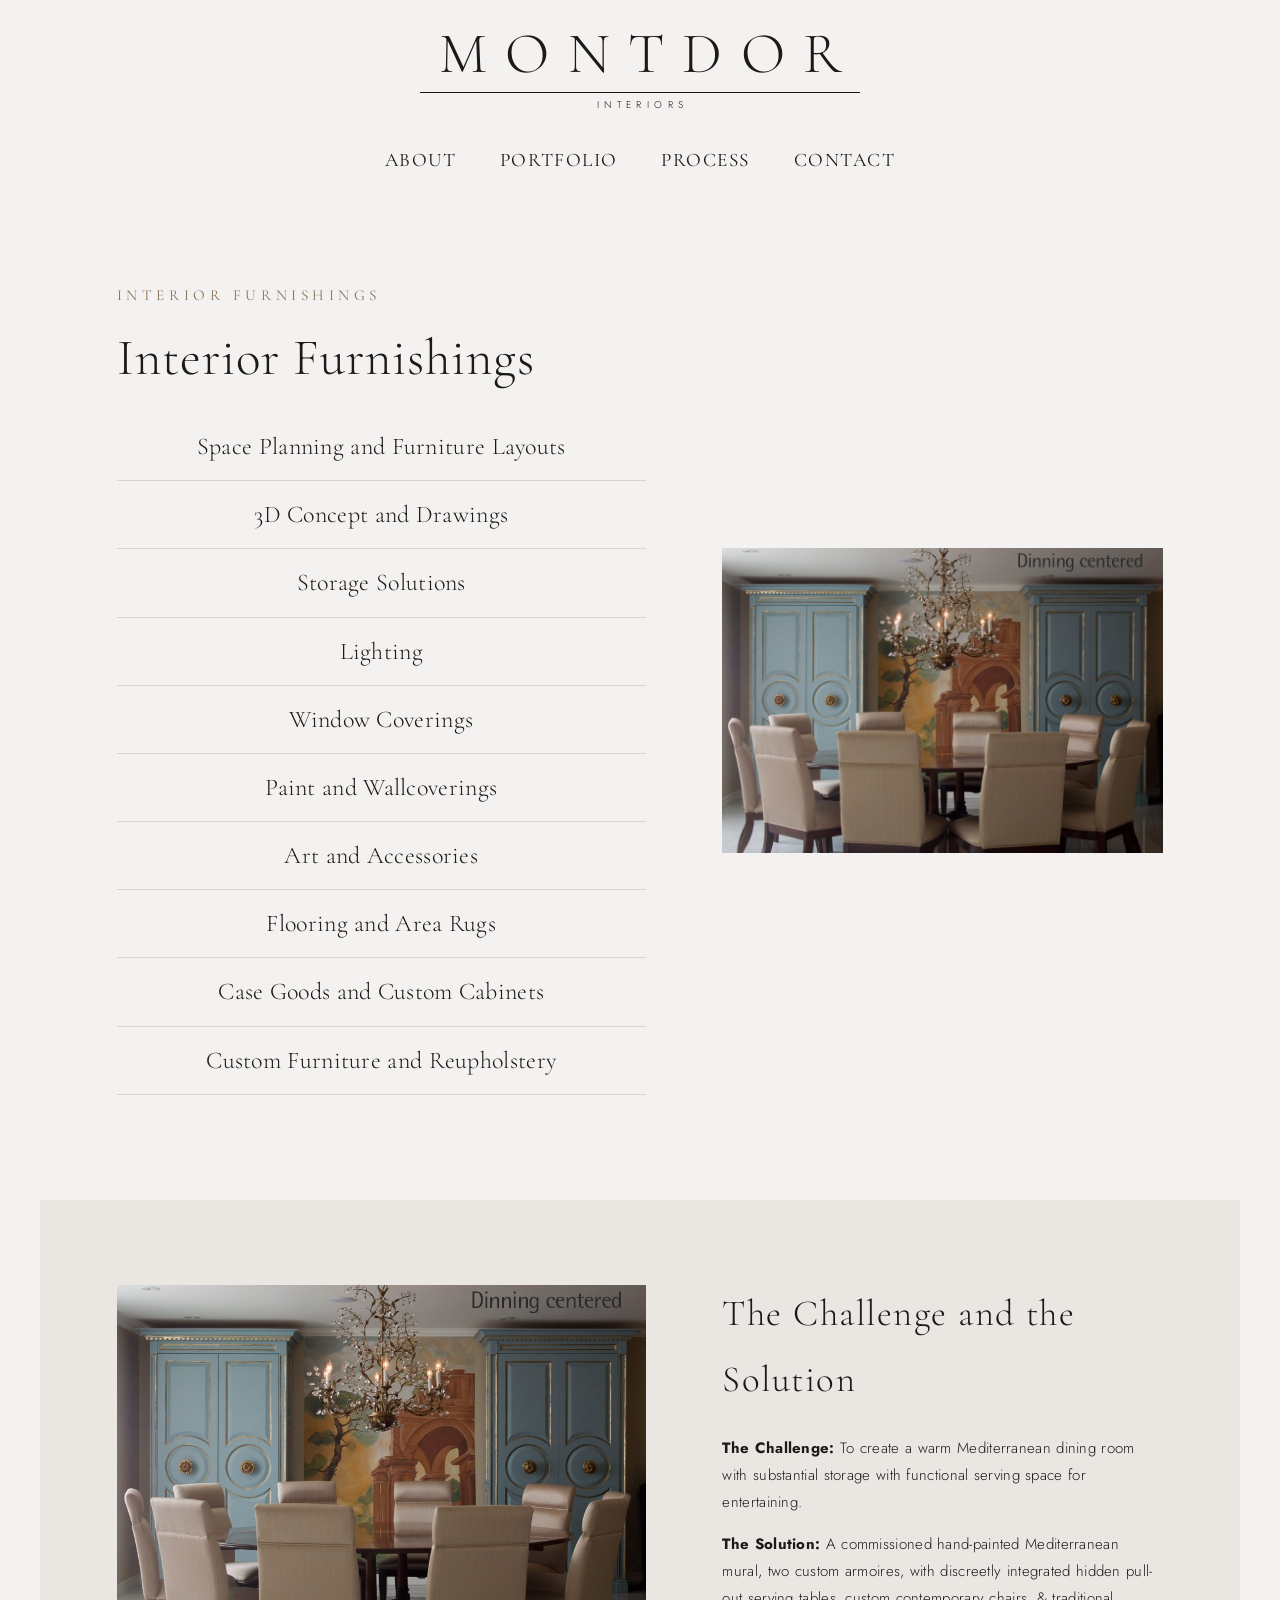
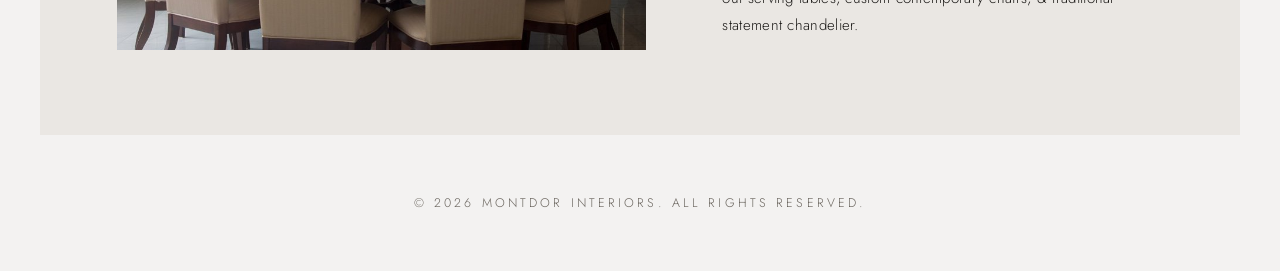
<file: interior-furnishings.html>
<!DOCTYPE html>
<html lang="en">
<head>
<meta charset="utf-8">
<meta name="viewport" content="width=device-width, initial-scale=1">
<title>Interior Furnishings | Montdor Interiors</title>
<link rel="preconnect" href="https://fonts.googleapis.com"><link href="https://fonts.googleapis.com/css2?family=Cormorant+Garamond:wght@300;400;500&family=Jost:wght@300;400&display=swap" rel="stylesheet">
<link rel="stylesheet" href="style.css">
</head>
<body>
<header class="nav">
  <button class="burger" aria-label="Menu" onclick="document.getElementById('menu').classList.toggle('open')">MENU</button>
  <a class="wordmark" href="index.html"><b>MONTDOR</b><i>INTERIORS</i></a>
  <ul class="nav-menu" id="menu">
    <li><a href="about.html">About</a></li>
    <li><a href="portfolio.html">Portfolio</a><div class="drop"><a href="interior-design.html">Interior Design</a><a href="interior-furnishings.html">Interior Furnishings</a><a href="basements.html">Basements</a></div></li>
    <li><a href="process.html">Process</a><div class="drop"><a href="process.html">The Process</a><a href="coordination.html">Coordination</a><a href="delivery.html">Delivery</a></div></li>
    <li><a href="index.html#contact">Contact</a></li>
  </ul>
</header>
<main>
<section class="section about">
  <div>
    <p class="eyebrow">Interior Furnishings</p>
    <h1>Interior Furnishings</h1>
    <ul class="list">
      <li>Space Planning and Furniture Layouts</li>
      <li>3D Concept and Drawings</li>
      <li>Storage Solutions</li>
      <li>Lighting</li>
      <li>Window Coverings</li>
      <li>Paint and Wallcoverings</li>
      <li>Art and Accessories</li>
      <li>Flooring and Area Rugs</li>
      <li>Case Goods and Custom Cabinets</li>
      <li>Custom Furniture and Reupholstery</li>
    </ul>
  </div>
  <img class="pic" src="images/dining.jpg" alt="">
</section>
<section class="section alt about">
  <img class="pic" src="images/dining.jpg" alt="">
  <div>
    <h2>The Challenge and the Solution</h2>
    <p><b>The Challenge:</b> To create a warm Mediterranean dining room with substantial storage with functional serving space for entertaining.</p>
    <p><b>The Solution:</b> A commissioned hand-painted Mediterranean mural, two custom armoires, with discreetly integrated hidden pull-out serving tables, custom contemporary chairs, &amp; traditional statement chandelier.</p>
  </div>
</section>
</main>
<footer><p>&copy; 2026 Montdor Interiors. All rights reserved.</p></footer>
</body>
</html>
</file>
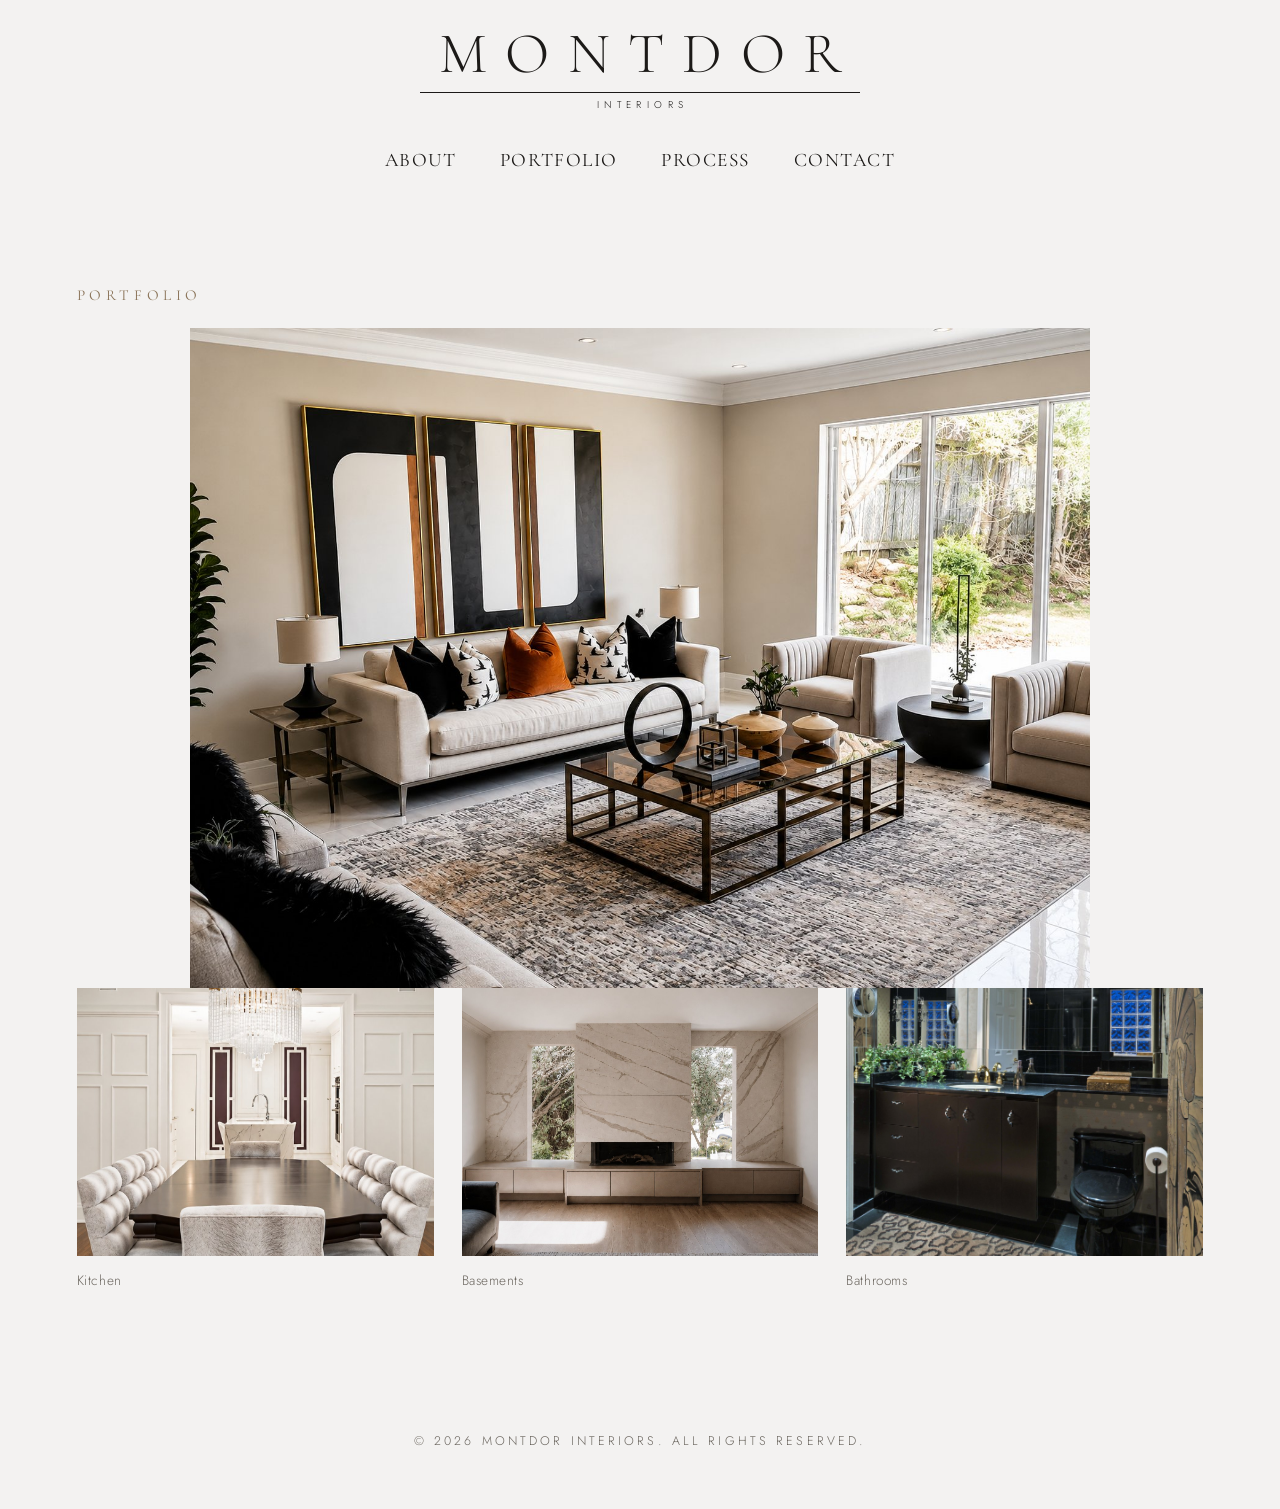
<file: portfolio.html>
<!DOCTYPE html>
<html lang="en">
<head>
<meta charset="utf-8">
<meta name="viewport" content="width=device-width, initial-scale=1">
<title>Portfolio | Montdor Interiors</title>
<link rel="preconnect" href="https://fonts.googleapis.com"><link href="https://fonts.googleapis.com/css2?family=Cormorant+Garamond:wght@300;400;500&family=Jost:wght@300;400&display=swap" rel="stylesheet">
<link rel="stylesheet" href="style.css">
</head>
<body>
<header class="nav">
  <button class="burger" aria-label="Menu" onclick="document.getElementById('menu').classList.toggle('open')">MENU</button>
  <a class="wordmark" href="index.html"><b>MONTDOR</b><i>INTERIORS</i></a>
  <ul class="nav-menu" id="menu">
    <li><a href="about.html">About</a></li>
    <li><a href="portfolio.html">Portfolio</a><div class="drop"><a href="interior-design.html">Interior Design</a><a href="interior-furnishings.html">Interior Furnishings</a><a href="basements.html">Basements</a></div></li>
    <li><a href="process.html">Process</a><div class="drop"><a href="process.html">The Process</a><a href="coordination.html">Coordination</a><a href="delivery.html">Delivery</a></div></li>
    <li><a href="index.html#contact">Contact</a></li>
  </ul>
</header>
<main>
<section class="section">
  <p class="eyebrow">Portfolio</p>
  <img class="pic" src="images/living.jpg" alt="">
  <div class="grid3 gallery">
    <figure><a href="interior-design.html"><img class="pic" style="width:100%;max-width:none;object-fit:cover;aspect-ratio:4/3" src="images/rosedale-kitchen.jpg" alt=""><figcaption>Kitchen</figcaption></a></figure>
    <figure><a href="basements.html"><img class="pic" style="width:100%;max-width:none;object-fit:cover;aspect-ratio:4/3" src="images/fireplace.jpg" alt=""><figcaption>Basements</figcaption></a></figure>
    <figure><a href="basements.html"><img class="pic" style="width:100%;max-width:none;object-fit:cover;aspect-ratio:4/3" src="images/ensuite.jpg" alt=""><figcaption>Bathrooms</figcaption></a></figure>
  </div>
</section>
</main>
<footer><p>&copy; 2026 Montdor Interiors. All rights reserved.</p></footer>
</body>
</html>
</file>
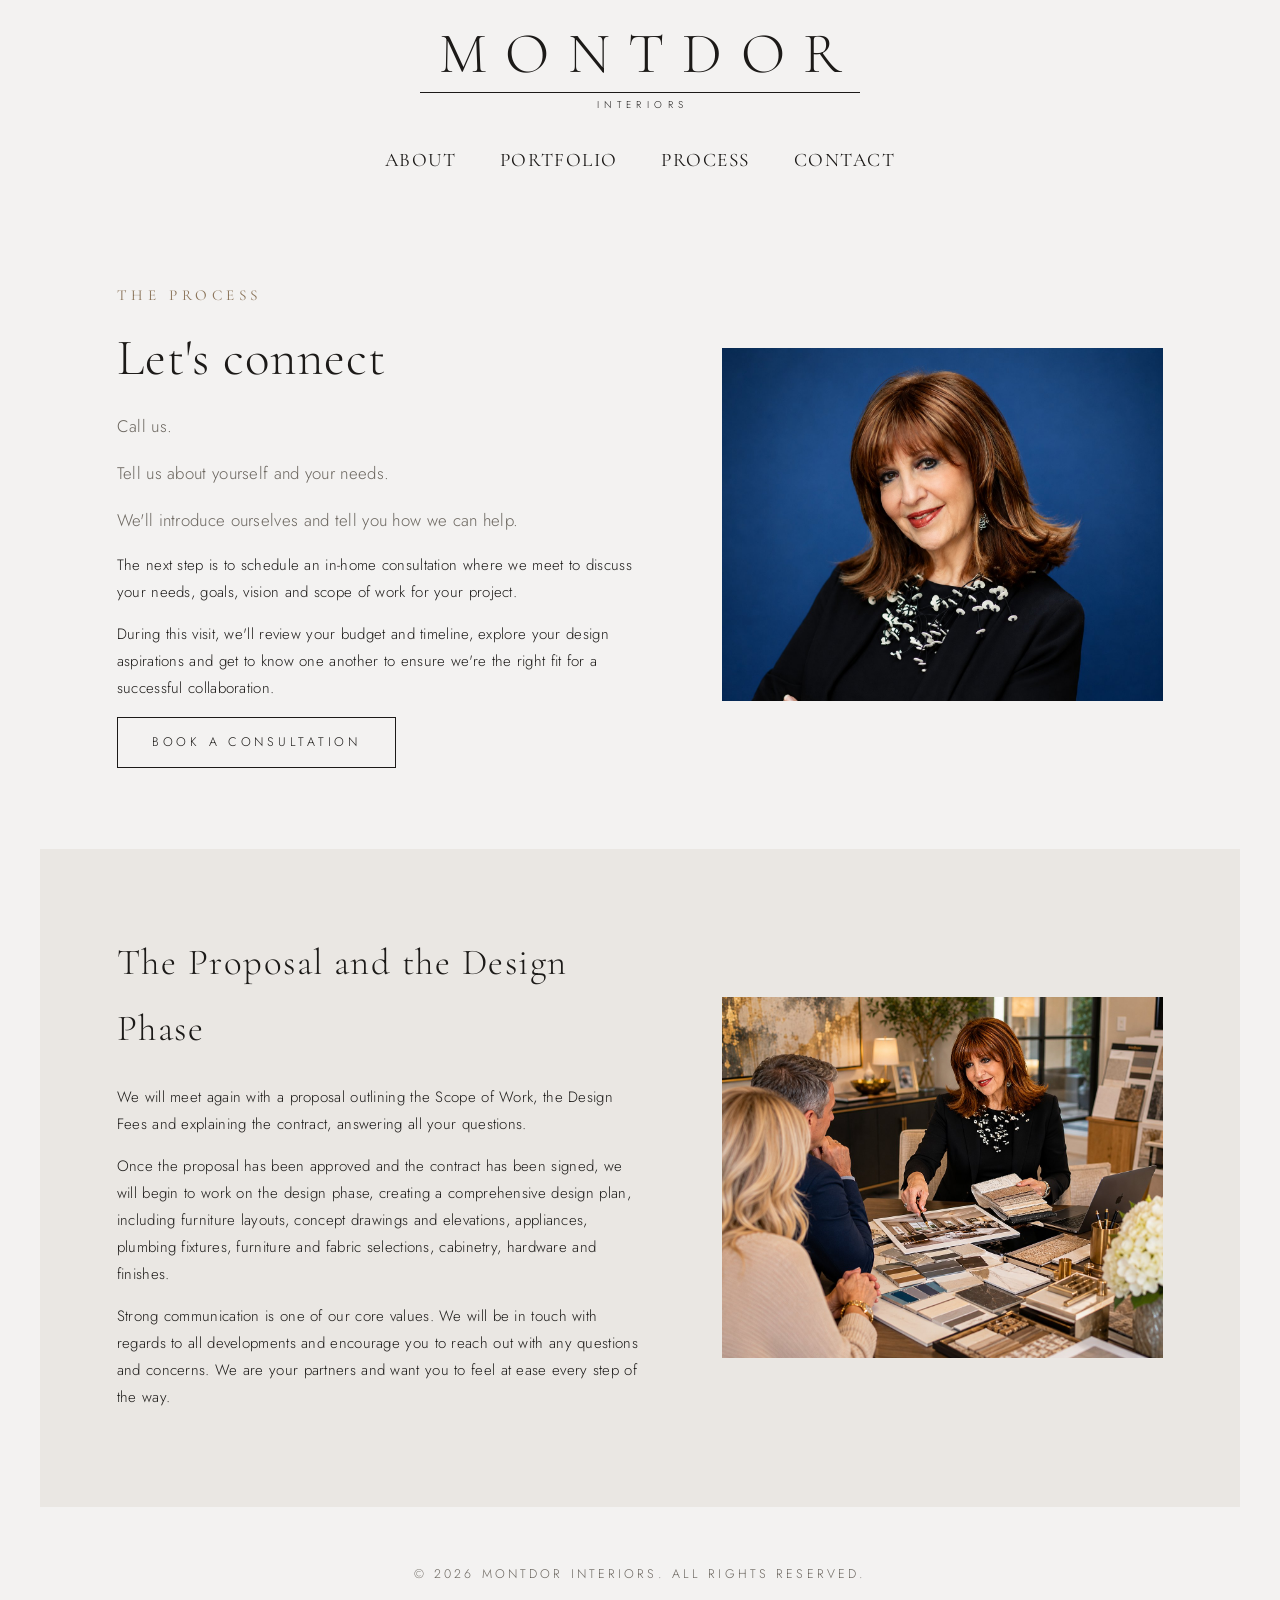
<file: process.html>
<!DOCTYPE html>
<html lang="en">
<head>
<meta charset="utf-8">
<meta name="viewport" content="width=device-width, initial-scale=1">
<title>The Process | Montdor Interiors</title>
<link rel="preconnect" href="https://fonts.googleapis.com"><link href="https://fonts.googleapis.com/css2?family=Cormorant+Garamond:wght@300;400;500&family=Jost:wght@300;400&display=swap" rel="stylesheet">
<link rel="stylesheet" href="style.css">
</head>
<body>
<header class="nav">
  <button class="burger" aria-label="Menu" onclick="document.getElementById('menu').classList.toggle('open')">MENU</button>
  <a class="wordmark" href="index.html"><b>MONTDOR</b><i>INTERIORS</i></a>
  <ul class="nav-menu" id="menu">
    <li><a href="about.html">About</a></li>
    <li><a href="portfolio.html">Portfolio</a><div class="drop"><a href="interior-design.html">Interior Design</a><a href="interior-furnishings.html">Interior Furnishings</a><a href="basements.html">Basements</a></div></li>
    <li><a href="process.html">Process</a><div class="drop"><a href="process.html">The Process</a><a href="coordination.html">Coordination</a><a href="delivery.html">Delivery</a></div></li>
    <li><a href="index.html#contact">Contact</a></li>
  </ul>
</header>
<main>
<section class="section about">
  <div>
    <p class="eyebrow">The Process</p>
    <h1>Let's connect</h1>
    <p class="lead">Call us.</p>
    <p class="lead">Tell us about yourself and your needs.</p>
    <p class="lead">We'll introduce ourselves and tell you how we can help.</p>
    <p>The next step is to schedule an in-home consultation where we meet to discuss your needs, goals, vision and scope of work for your project.</p>
    <p>During this visit, we'll review your budget and timeline, explore your design aspirations and get to know one another to ensure we're the right fit for a successful collaboration.</p>
    <a class="btn" href="index.html#contact">Book a consultation</a>
  </div>
  <img class="pic" src="images/headshot.jpg" alt="">
</section>
<section class="section alt about">
  <div>
    <h2>The Proposal and the Design Phase</h2>
    <p>We will meet again with a proposal outlining the Scope of Work, the Design Fees and explaining the contract, answering all your questions.</p>
    <p>Once the proposal has been approved and the contract has been signed, we will begin to work on the design phase, creating a comprehensive design plan, including furniture layouts, concept drawings and elevations, appliances, plumbing fixtures, furniture and fabric selections, cabinetry, hardware and finishes.</p>
    <p>Strong communication is one of our core values. We will be in touch with regards to all developments and encourage you to reach out with any questions and concerns. We are your partners and want you to feel at ease every step of the way.</p>
  </div>
  <img class="pic" src="images/consult.jpg" alt="">
</section>
</main>
<footer><p>&copy; 2026 Montdor Interiors. All rights reserved.</p></footer>
</body>
</html>
</file>
<file: style.css>
:root{--bg:#f3f2f1;--ink:#1c1a18;--muted:#6b665f;--line:#d9d5cf;--accent:#8a7358}
*{box-sizing:border-box}
html{scroll-behavior:smooth}
body{margin:0;font-family:"Jost","Helvetica Neue",Arial,sans-serif;font-weight:300;font-size:15px;letter-spacing:.02em;color:var(--ink);background:var(--bg);line-height:1.8}
h1,h2,h3,.wordmark,.nav-menu>li>a,.eyebrow{font-family:"Cormorant Garamond",Georgia,serif}
a{color:inherit;text-decoration:none}
img{max-width:100%}
/* header */
.nav{position:relative;z-index:20;text-align:center;padding:26px 4vw 18px}
.wordmark{display:inline-block;line-height:1}
.wordmark b{display:block;font-weight:300;font-size:clamp(2.2rem,5vw,3.6rem);letter-spacing:.32em;padding-left:.32em}
.wordmark i{display:block;font-style:normal;font-family:"Jost",sans-serif;font-size:.62rem;letter-spacing:.55em;padding-left:.55em;margin-top:8px;border-top:1px solid currentColor;padding-top:7px}
.nav-menu{list-style:none;margin:20px 0 0;padding:0;display:flex;justify-content:center;gap:clamp(18px,3.4vw,44px);flex-wrap:wrap}
.nav-menu>li{position:relative}
.nav-menu>li>a{font-size:1.2rem;letter-spacing:.08em;text-transform:uppercase;font-weight:400;display:block;padding:6px 0}
.nav-menu>li>a:hover{color:var(--accent)}
.drop{display:none;position:absolute;left:50%;transform:translateX(-50%);top:100%;min-width:210px;background:var(--bg);color:var(--ink);padding:14px 0;box-shadow:0 10px 30px rgba(0,0,0,.12);text-align:center}
.drop a{display:block;padding:7px 18px;font-size:.82rem;letter-spacing:.14em;text-transform:uppercase}
.drop a:hover{color:var(--accent)}
.nav-menu>li:hover .drop,.nav-menu>li:focus-within .drop{display:block}
.burger{display:none;position:absolute;right:max(16px,env(safe-area-inset-right,0px));top:26px;background:none;border:0;font:inherit;letter-spacing:.2em;font-size:.75rem;color:inherit;cursor:pointer;padding:8px}
/* home slideshow */
.slides{position:relative;height:100svh;min-height:520px;overflow:hidden;margin-top:-190px;background:#2a2622}
.slides img{position:absolute;inset:0;width:100%;height:100%;object-fit:cover;opacity:0;animation:fade 36s infinite}
.slides img:nth-child(1){animation-delay:0s}.slides img:nth-child(2){animation-delay:6s}.slides img:nth-child(3){animation-delay:12s}
.slides img:nth-child(4){animation-delay:18s}.slides img:nth-child(5){animation-delay:24s}.slides img:nth-child(6){animation-delay:30s}
@keyframes fade{0%{opacity:0}3%{opacity:1}16.7%{opacity:1}20%{opacity:0}100%{opacity:0}}
.slides::after{content:"";position:absolute;inset:0;background:linear-gradient(rgba(0,0,0,.62),rgba(0,0,0,.25) 45%,rgba(0,0,0,0) 70%);pointer-events:none}
.home .nav{color:#fff;text-shadow:0 1px 3px rgba(0,0,0,.6),0 2px 18px rgba(0,0,0,.5)}
.home .nav-menu>li>a{font-weight:500}
.home .drop{text-shadow:none}
/* type + layout */
.hero{padding:10vh 6vw 6vh;max-width:820px;margin:0 auto;text-align:center}
.eyebrow{text-transform:uppercase;letter-spacing:.3em;font-size:.95rem;color:var(--accent);margin:0 0 18px;font-weight:400}
h1{font-weight:300;font-size:clamp(2rem,4.4vw,3.2rem);line-height:1.2;margin:0 0 22px;letter-spacing:.02em}
h2{font-weight:300;font-size:clamp(1.7rem,3vw,2.3rem);margin:0 0 22px;letter-spacing:.04em;text-align:center}
.lead{font-size:1.05rem;color:var(--muted);max-width:640px;margin-left:auto;margin-right:auto}
.cta-row{display:flex;gap:14px;margin-top:30px;flex-wrap:wrap;justify-content:center}
.btn{display:inline-block;background:transparent;color:var(--ink);padding:13px 34px;border:1px solid var(--ink);font:inherit;font-size:.78rem;letter-spacing:.3em;text-transform:uppercase;cursor:pointer;transition:.25s}
.btn:hover{background:var(--ink);color:var(--bg)}
.btn.ghost{border-color:var(--line)}
.section{padding:9vh 6vw}.alt{background:#eae7e3}
.sub{color:var(--muted);text-align:center}
.grid3{display:grid;grid-template-columns:repeat(auto-fit,minmax(260px,1fr));gap:34px 28px;max-width:1200px;margin:0 auto}
.card{padding:0;background:none;border:0;text-align:center}
.card h3{margin:0 0 8px;font-size:1.45rem;font-weight:400;letter-spacing:.06em}.card p{margin:0;color:var(--muted)}
.pic{width:100%;height:auto;display:block;max-width:900px;margin:0 auto}
.gallery figure{margin:0}.gallery .pic{max-width:none}
figure{margin:0 auto 36px;max-width:900px}figcaption{padding-top:12px;font-size:.85rem;color:var(--muted);letter-spacing:.04em}
.entry{padding:8vh 6vw 0;max-width:1000px;margin:0 auto}
.steps{list-style:none;padding:0;display:grid;grid-template-columns:repeat(auto-fit,minmax(220px,1fr));gap:34px;max-width:1100px;margin:0 auto;text-align:center}
.steps li b{display:block;font-family:"Cormorant Garamond",Georgia,serif;font-weight:400;font-size:1.5rem;letter-spacing:.06em;margin-bottom:6px}
.steps span{color:var(--muted)}
.list{list-style:none;padding:0;font-family:"Cormorant Garamond",Georgia,serif;font-size:1.5rem;text-align:center}
.list li{padding:12px 0;border-bottom:1px solid var(--line)}
.about{display:grid;grid-template-columns:1.2fr 1fr;gap:6vw;align-items:center;max-width:1200px;margin-left:auto;margin-right:auto}
.about h2{text-align:left}
.contact{max-width:680px;margin:0 auto}
form{display:grid;gap:14px}
input,select,textarea{padding:14px 2px;border:0;border-bottom:1px solid var(--ink);font:inherit;background:transparent;border-radius:0}
input:focus,select:focus,textarea:focus{outline:0;border-bottom-color:var(--accent)}
footer{padding:44px 6vw;text-align:center;color:var(--muted);font-size:.78rem;letter-spacing:.25em;text-transform:uppercase}
@media(max-width:760px){
 .about{grid-template-columns:1fr}.about h2{text-align:center}
 .burger{display:block}
 .nav-menu{display:none;flex-direction:column;gap:2px;margin-top:14px;background:var(--bg);color:var(--ink);padding:14px 0;text-shadow:none}
 .nav-menu.open{display:flex}
 .drop{display:block;position:static;transform:none;box-shadow:none;padding:0 0 6px;background:none}
 .slides{margin-top:-150px}
}
@media(prefers-reduced-motion:reduce){.slides img{animation:none}.slides img:first-child{opacity:1}}
</file>
